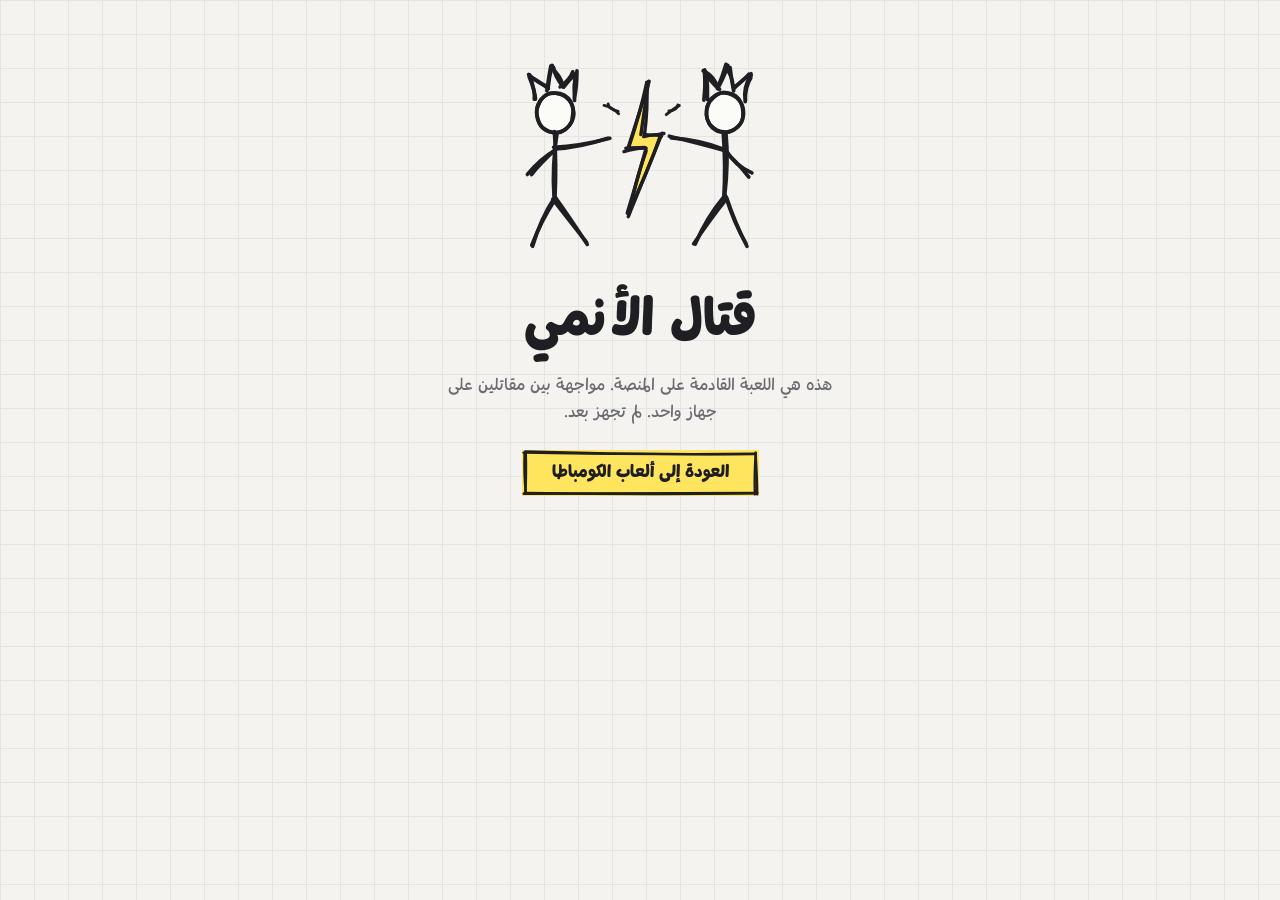
<file: games/index.html>
<!DOCTYPE html>
<html lang="ar" dir="rtl">
<head>
<meta charset="utf-8">
<meta name="viewport" content="width=device-width,initial-scale=1">
<meta name="theme-color" content="#F4F3EF">
<title>قتال الأنمي — قريباً</title>
<link href="https://fonts.googleapis.com/css2?family=Playpen+Sans+Arabic:wght@400;600;800&display=swap" rel="stylesheet">
<link rel="stylesheet" href="../../hub/css/hub.css">
<style>
.soon-page{display:flex;flex-direction:column;align-items:center;text-align:center;gap:14px;padding:56px 0 40px}
.soon-page .art{max-width:340px}
.soon-page h1{font-size:clamp(2rem,6vw,3.2rem)}
.soon-page p{color:var(--pencil);max-width:34ch}
.soon-page .btn{align-self:center;margin-top:10px}
</style>
</head>
<body>
<main id="app">
  <section class="soon-page">
    <svg class="art" viewBox="0 0 240 150" data-art="fighters" aria-hidden="true"></svg>
    <h1>قتال الأنمي</h1>
    <p>هذه هي اللعبة القادمة على المنصة. مواجهة بين مقاتلين على جهاز واحد. لم تجهز بعد.</p>
    <a class="btn" data-sk="btn" href="../../index.html">العودة إلى ألعاب الكومباطا</a>
  </section>
</main>
<script src="../../shared/js/core.js"></script>
<script src="../../hub/js/sketch.js"></script>
<script src="../../hub/js/doodles.js"></script>
<script>
document.querySelectorAll('svg[data-art]').forEach(drawArt);
const b = document.querySelector('[data-sk]');
function fr() {
  let s = b.querySelector(':scope > svg.frame');
  if (!s) { s = document.createElementNS('http://www.w3.org/2000/svg', 'svg'); s.setAttribute('class', 'frame'); s.setAttribute('aria-hidden', 'true'); b.prepend(s); }
  const w = b.offsetWidth, h = b.offsetHeight; s.setAttribute('viewBox', `0 0 ${w} ${h}`); s.innerHTML = '';
  SK.seed(9 + w); SK.rect(s, 3, 3, w - 6, h - 6, {width:2.4, rough:1}); SK.finish(s);
}
fr(); if (window.ResizeObserver) new ResizeObserver(fr).observe(b);
</script>
</body>
</html>
</file>
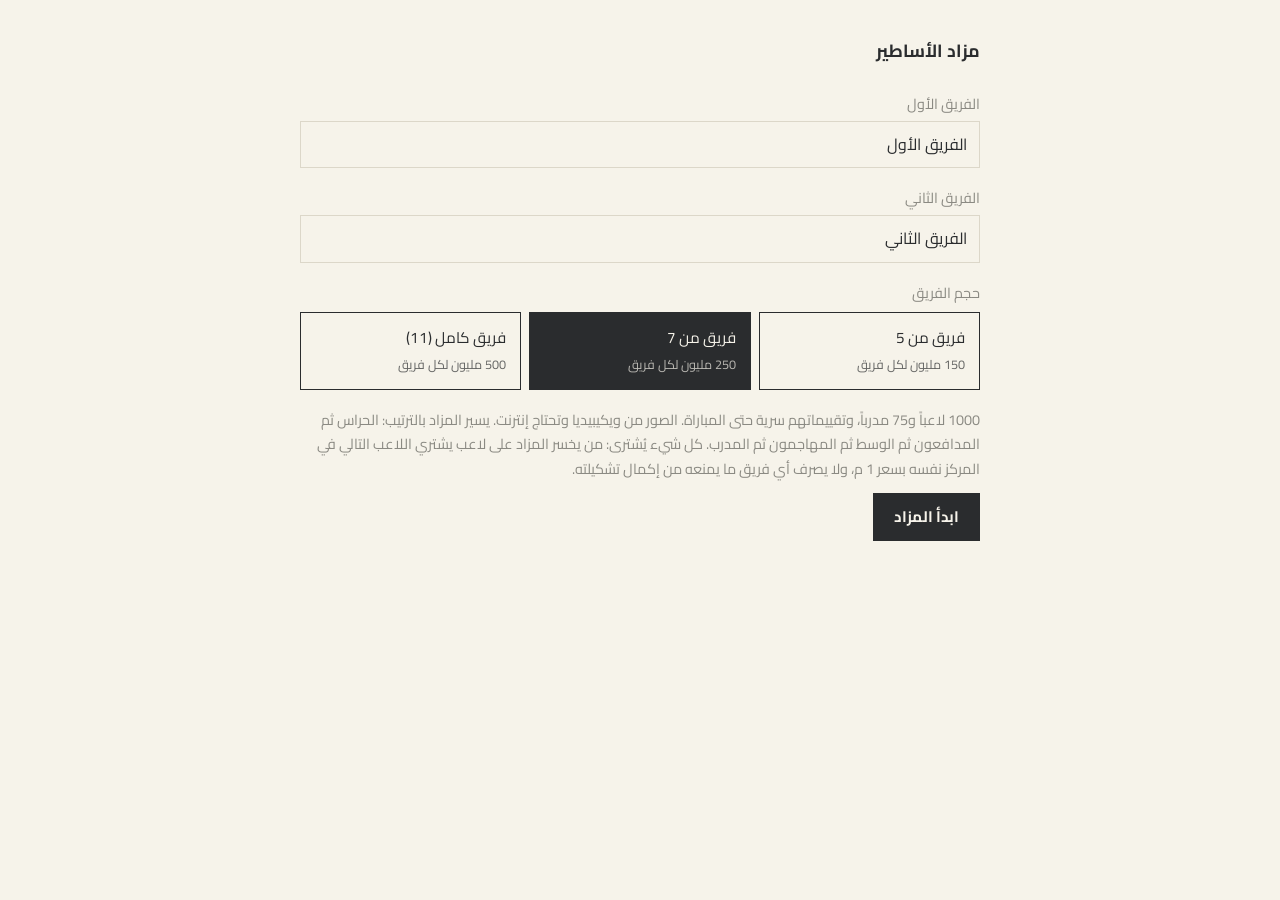
<file: index-1.html>
<!DOCTYPE html>
<html lang="ar" dir="rtl">
<head>
<meta charset="utf-8">
<meta name="viewport" content="width=device-width,initial-scale=1">
<title>مزاد الأساطير</title>
<link href="https://fonts.googleapis.com/css2?family=Cairo:wght@200;300;400;700&display=swap" rel="stylesheet">
<style>
:root{--bg:#f6f3ea;--ink:#2a2c2e;--mut:#8b8a83;--line:#dcd7c9}
*{box-sizing:border-box}
body{margin:0;background:var(--bg);color:var(--ink);font-family:Cairo,system-ui,sans-serif;line-height:1.7}
#app{max-width:720px;margin:0 auto;padding:36px 20px 64px}
h1{font-size:1.1rem;font-weight:700;margin:0 0 24px}
h2{font-size:1rem;font-weight:700;margin:0 0 12px}
p{margin:0 0 12px}
.mut{color:var(--mut);font-size:.9rem}
.stages{display:flex;gap:18px;flex-wrap:wrap;margin-bottom:22px;font-size:.85rem;color:var(--mut)}
.stages .on{color:var(--ink);font-weight:700;border-bottom:2px solid var(--ink)}
.stages .done{text-decoration:line-through}
.teams{display:grid;grid-template-columns:1fr 1fr;border-top:1px solid var(--line);border-bottom:1px solid var(--line)}
.team{padding:16px 0 16px 18px}
.team+.team{border-right:1px solid var(--line);padding:16px 18px 16px 0}
.team b{font-weight:700}
.team.on b:before{content:"● "}
.money{font-size:2rem;font-weight:300;line-height:1.3}
.names{list-style:none;margin:8px 0 0;padding:0;font-size:.85rem;color:var(--mut)}
.names .need{color:var(--ink)}
.lot{text-align:center;padding:44px 0 32px}
.nm{font-size:2.8rem;font-weight:300;line-height:1.2}
.meta{color:var(--mut);margin:6px 0 26px}
.bid{font-size:4.5rem;font-weight:200;line-height:1.1}
.row{display:flex;gap:8px;flex-wrap:wrap;justify-content:center;margin:8px 0}
button{font:inherit;font-weight:700;font-size:.95rem;cursor:pointer;padding:10px 20px;border:1px solid var(--ink);background:var(--ink);color:var(--bg);border-radius:0}
button.alt{background:transparent;color:var(--ink)}
button:hover:not(:disabled){opacity:.8}
button:disabled{opacity:.25;cursor:not-allowed}
button:focus-visible,input:focus-visible{outline:2px solid var(--ink);outline-offset:2px}
input{font:inherit;padding:9px 12px;border:1px solid var(--line);background:transparent;color:var(--ink);border-radius:0;width:100%;margin:4px 0 16px}
.modes{display:grid;grid-template-columns:repeat(3,1fr);gap:8px;margin:6px 0 18px}
.modes button{text-align:right;padding:12px 14px;font-weight:400}
.modes small{opacity:.7}
.panel{border-top:1px solid var(--line);padding-top:18px;text-align:center}
.rev{list-style:none;margin:0;padding:0}
.rev li{display:flex;justify-content:space-between;gap:8px;padding:7px 0;border-bottom:1px solid var(--line);font-size:.9rem;opacity:0;animation:in .4s forwards}
.score{font-size:4rem;font-weight:200;text-align:center;line-height:1.2;margin-top:28px;opacity:0;animation:in .8s forwards}
.win{font-size:1.3rem;font-weight:700;margin-top:8px}
@keyframes in{to{opacity:1}}
@media (prefers-reduced-motion:reduce){.rev li,.score{animation-duration:.01s;animation-delay:0s!important}}
@media (max-width:480px){.nm{font-size:2.1rem}.bid{font-size:3.4rem}.modes{grid-template-columns:1fr}}
.av{display:inline-block;width:28px;height:28px;border-radius:50%;background:var(--line);overflow:hidden;vertical-align:middle;margin-left:8px;text-align:center;line-height:28px;font-size:.75rem;color:var(--mut);flex:none}
.av img{width:100%;height:100%;object-fit:cover;display:block}
.av.big{display:block;width:150px;height:150px;line-height:150px;font-size:3rem;margin:0 auto 18px}
.rev .av{margin-left:6px}
</style>
</head>
<body>
<div id="app"></div>
<script>
const PLAYERS = `
G|ياشين|Lev Yashin|97|P
G|بوفون|Gianluigi Buffon|95|P
G|كاسياس|Iker Casillas|94|P
G|كاهن|Oliver Kahn|93|P
G|شمايكل|Peter Schmeichel|93|P
G|نوير|Manuel Neuer|93|H
G|زوف|Dino Zoff|92|P
G|بيتر تشيك|Petr Čech|92|P
G|كورتوا|Thibaut Courtois|92|H
G|بانكس|Gordon Banks|91|P
G|فان در سار|Edwin van der Sar|90|P
G|سيب ماير|Sepp Maier|90|P
G|شيلتون|Peter Shilton|90|P
G|أليسون|Alisson Becker|90|H
G|أوبلاك|Jan Oblak|89|H
G|جيلمار|Gilmar dos Santos Neves|88|P
G|إيدرسون|Ederson (footballer, born 1993)|88|H
G|ماينيان|Mike Maignan|88|H
G|إيميليانو مارتينيز|Emiliano Martínez|88|H
G|ترشتيغن|Marc-André ter Stegen|88|N
G|تافاريل|Cláudio Taffarel|87|P
G|داساييف|Rinat Dasayev|87|P
G|بات جينينغز|Pat Jennings|87|P
G|بونو|Yassine Bounou|87|H
G|غروسيتش|Gyula Grosics|86|P
G|بارتيز|Fabien Barthez|86|P
G|سيمان|David Seaman|86|P
G|زينغا|Walter Zenga|86|P
G|تشيلافيرت|José Luis Chilavert|86|P
G|دوناروما|Gianluigi Donnarumma|86|N
G|كوبل|Gregor Kobel|86|N
G|فيلول|Ubaldo Fillol|85|P
G|بفاف|Jean-Marie Pfaff|85|P
G|بريود هوم|Michel Preud'homme|85|P
G|ليمان|Jens Lehmann|85|P
G|فالديس|Víctor Valdés|85|P
G|كاريزو|Amadeo Carrizo|85|P
G|بيروتسي|Angelo Peruzzi|85|P
G|ري كليمنس|Ray Clemence|85|P
G|يان سومر|Yann Sommer|85|N
G|دي خيا|David de Gea|85|N
G|الحضري|Essam El-Hadary|84|P
G|رينا|Pepe Reina|84|P
G|هاندانوفيتش|Samir Handanović|84|P
G|باجليوكا|Gianluca Pagliuca|84|P
G|تولدو|Francesco Toldo|84|P
G|باربوسا|Moacir Barbosa|84|P
G|مازوركيفيتش|Ladislao Mazurkiewicz|84|P
G|كيلور نافاس|Keylor Navas|84|N
G|لوريس|Hugo Lloris|84|N
G|أوناي سيمون|Unai Simón|84|N
G|ديوغو كوستا|Diogo Costa|84|N
G|دافيد رايا|David Raya|84|N
G|كانيساريس|Santiago Cañizares|83|P
G|الدعيع|Mohamed Al-Deayea|83|P
G|دوديك|Jerzy Dudek|82|P
G|جيفن|Shay Given|82|P
G|كلاوديو برافو|Claudio Bravo|82|P
G|رشدي ريتشبر|Rüştü Reçber|82|P
G|غروبيلار|Bruce Grobbelaar|82|P
G|رافيلي|Thomas Ravelli|82|P
G|لاما|Bernard Lama|82|P
G|فريدل|Brad Friedel|82|P
G|تيم هوارد|Tim Howard|82|P
G|هيغيتا|René Higuita|82|P
G|لينو|Bernd Leno|82|N
G|بيكفورد|Jordan Pickford|82|N
G|سيزني|Wojciech Szczęsny|82|N
G|كاسبر شمايكل|Kasper Schmeichel|82|N
G|إدوارد ميندي|Édouard Mendy|82|N
G|هرادسكي|Lukáš Hrádecký|82|N
G|ماماردشفيلي|Giorgi Mamardashvili|82|N
G|فيكاريو|Guglielmo Vicario|82|N
G|كيلير|Caoimhín Kelleher|82|N
G|شوارزر|Mark Schwarzer|81|P
G|أوشوا|Guillermo Ochoa|81|N
G|مبولحي|Raïs M'Bolhi|80|P
G|سيرخيو روميرو|Sergio Romero|80|P
G|أونانا|André Onana|80|N
G|هارت|Joe Hart|80|N
G|موسليرا|Fernando Muslera|80|N
G|أريولا|Alphonse Areola|80|N
G|تراب|Kevin Trapp|80|N
G|باومان|Oliver Baumann|80|N
G|كاستيلس|Koen Casteels|80|N
G|باتريسيو|Rui Patrício|80|N
G|ميريت|Alex Meret|80|N
G|بروفيديل|Ivan Provedel|80|N
G|سفيلار|Mile Svilar|80|N
G|كيبا|Kepa Arrizabalaga|80|N
G|موسو|Juan Musso|80|N
G|الشناوي|Mohamed El Shenawy|80|N
G|رامسديل|Aaron Ramsdale|80|N
G|فليكن|Mark Flekken|79|N
G|كارنيسيكي|Marco Carnesecchi|79|N
G|ريان|Mathew Ryan|79|N
G|العويس|Mohammed Al-Owais|79|N
G|بوب|Nick Pope|79|N
G|جيرونيمو روي|Gerónimo Rulli|79|N
G|سا|José Sá (footballer)|79|N
G|هندرسون|Dean Henderson|78|N
G|فابيانسكي|Łukasz Fabiański|78|N
G|غوايتا|Vicente Guaita|78|N
G|نوبل|Alexander Nübel|78|N
G|بولكا|Marcin Bułka|78|N
G|فيربروغن|Bart Verbruggen|78|N
G|أنتوني لوبيز|Anthony Lopes|78|N
G|سيلس|Matz Sels|77|N
G|غوندوز|Alexis Guendouz|74|N
G|ماندريا|Anthony Mandrea|72|N
G|لوكا زيدان|Luca Zidane|72|N
D|بيكنباور|Franz Beckenbauer|97|P
D|مالديني|Paolo Maldini|96|P
D|بوبي مور|Bobby Moore|94|P
D|شيريا|Gaetano Scirea|94|P
D|روبرتو كارلوس|Roberto Carlos|94|P
D|نيستا|Alessandro Nesta|94|P
D|نيلتون سانتوس|Nilton Santos|94|P
D|جالما سانتوس|Djalma Santos|94|P
D|كافو|Cafu|93|P
D|كانافارو|Fabio Cannavaro|93|P
D|جون تيري|John Terry|93|P
D|باريزي|Franco Baresi|93|P
D|كارلوس ألبرتو|Carlos Alberto Torres|93|P
D|فاكيتي|Giacinto Facchetti|93|P
D|فان دايك|Virgil van Dijk|93|H
D|راموس|Sergio Ramos|93|H
D|بويول|Carles Puyol|92|P
D|داني ألفيس|Dani Alves|92|P
D|مارسيلو|Marcelo (footballer, born 1988)|92|P
D|رونالد كومان|Ronald Koeman|92|P
D|ستام|Jaap Stam|91|P
D|فيليب لام|Philipp Lahm|91|P
D|ريو فيرديناند|Rio Ferdinand|91|P
D|تياغو سيلفا|Thiago Silva|91|P
D|ديسايي|Marcel Desailly|91|P
D|فيدييتش|Nemanja Vidić|91|P
D|بريتنر|Paul Breitner|91|P
D|ماتياس سامر|Matthias Sammer|91|P
D|زانيتي|Javier Zanetti|91|P
D|تورام|Lilian Thuram|90|P
D|أشلي كول|Ashley Cole|90|P
D|بيكيه|Gerard Piqué|90|P
D|لوسيو|Lúcio|90|P
D|هييرو|Fernando Hierro|90|P
D|لوران بلان|Laurent Blanc|90|P
D|كيللييني|Giorgio Chiellini|90|P
D|كرول|Ruud Krol|90|P
D|فوغتس|Berti Vogts|90|P
D|باساريلا|Daniel Passarella|90|P
D|روبن دياز|Rúben Dias|90|H
D|بونوتشي|Leonardo Bonucci|89|P
D|كولر|Jürgen Kohler|89|P
D|حكيمي|Achraf Hakimi|89|H
D|أرنولد|Trent Alexander-Arnold|89|H
D|غودين|Diego Godín|88|P
D|بيبي|Pepe (footballer, born 1983)|88|P
D|أدامز|Tony Adams (footballer)|88|P
D|كامبل|Sol Campbell|88|P
D|كاراغر|Jamie Carragher|88|P
D|إيفرا|Patrice Evra|88|P
D|زامبروتا|Gianluca Zambrotta|88|P
D|كوستاكورتا|Alessandro Costacurta|88|P
D|بيرغومي|Giuseppe Bergomi|88|P
D|جنتيلي|Claudio Gentile|88|P
D|برامه|Andreas Brehme|88|P
D|بريغل|Hans-Peter Briegel|88|P
D|ليزارازو|Bixente Lizarazu|88|P
D|ريكاردو كارفاليو|Ricardo Carvalho|88|P
D|هوميلس|Mats Hummels|88|P
D|صامويل|Walter Samuel|88|P
D|بيليني|Hilderaldo Bellini|88|P
D|ساليبا|William Saliba|88|H
D|روديغر|Antonio Rüdiger|88|H
D|ماركينيوس|Marquinhos (footballer, born 1994)|88|H
D|ألدير|Aldair|87|P
D|دي بوير|Frank de Boer|87|P
D|فورستر|Karlheinz Förster|87|P
D|باركزاغي|Andrea Barzagli|87|P
D|كارفاخال|Dani Carvajal|87|H
D|بويتينغ|Jérôme Boateng|86|P
D|بيناتيا|Medhi Benatia|86|P
D|غالاس|William Gallas|86|P
D|تاسوتي|Mauro Tassotti|86|P
D|فييرتشوفود|Pietro Vierchowod|86|P
D|كابريني|Antonio Cabrini|86|P
D|إروين|Denis Irwin|86|P
D|ماكغراث|Paul McGrath (footballer)|86|P
D|روغيري|Óscar Ruggeri|86|P
D|بيرفومو|Roberto Perfumo|86|P
D|أيالا|Roberto Ayala|86|P
D|كانسيلو|João Cancelo|86|H
D|روبرتسون|Andrew Robertson|86|H
D|غفارديول|Joško Gvardiol|86|N
D|غابرييل ماغالايش|Gabriel Magalhães|86|N
D|أبيدال|Éric Abidal|85|P
D|مونتيرو|Paolo Montero|85|P
D|جي نيفيل|Gary Neville|85|P
D|ستيوارت بيرس|Stuart Pearce|85|P
D|ميرتساكر|Per Mertesacker|85|P
D|أزبيليكويتا|César Azpilicueta|85|P
D|فان برونكهورست|Giovanni van Bronckhorst|85|P
D|دانيي بليند|Danny Blind|85|P
D|إيفانوفيتش|Branislav Ivanović|85|P
D|واكر|Kyle Walker|85|N
D|ستونز|John Stones|85|N
D|تيو هيرنانديز|Theo Hernandez|85|N
D|كوليبالي|Kalidou Koulibaly|85|N
D|كوندي|Jules Koundé|85|N
D|كريستيان روميرو|Cristian Romero|85|N
D|نونو مينديش|Nuno Mendes|85|N
D|جوردي ألبا|Jordi Alba|85|N
D|ألكورتا|Rafael Alkorta|84|P
D|أبيلاردو|Abelardo Fernández|84|P
D|فيراري|Ciro Ferrara|84|P
D|فرانك لوبوف|Frank Leboeuf|84|P
D|ليدلي كينغ|Ledley King|84|P
D|ديفيس|Alphonso Davies|84|N
D|ريس جيمس|Reece James|84|N
D|لابورت|Aymeric Laporte|84|N
D|ميليتاو|Éder Militão|84|N
D|ليساندرو مارتينيز|Lisandro Martínez|84|N
D|باستوني|Alessandro Bastoni|84|N
D|أراوخو|Ronald Araújo|84|N
D|أوباميكانو|Dayot Upamecano|84|N
D|تاه|Jonathan Tah|84|N
D|بريمر|Bremer (footballer)|84|N
D|ديماركو|Federico Dimarco|84|N
D|غريمالدو|Alejandro Grimaldo|84|N
D|ألبيول|Raúl Albiol|83|P
D|دي ليخت|Matthijs de Ligt|83|N
D|دومفريس|Denzel Dumfries|83|N
D|أكانجي|Manuel Akanji|83|N
D|كوناتي|Ibrahima Konaté|83|N
D|ألابا|David Alaba|83|N
D|شلوتربيك|Nico Schlotterbeck|83|N
D|تيمبر|Jurriën Timber|83|N
D|أكي|Nathan Aké|83|N
D|غيهي|Marc Guéhi|83|N
D|سكرينيار|Milan Škriniar|83|N
D|ميخيل سالغادو|Míchel Salgado|82|P
D|ميتسيلدر|Christoph Metzelder|82|P
D|ميلبيرغ|Olof Mellberg|82|P
D|ساغنا|Bacary Sagna|82|P
D|سيلفستر|Mikaël Silvestre|82|P
D|ألديرفايريلد|Toby Alderweireld|82|P
D|غامارا|Carlos Gamarra|82|P
D|فاران|Raphaël Varane|82|N
D|بيدرو بورو|Pedro Porro|82|N
D|فان دي فين|Micky van de Ven|82|N
D|كولويل|Levi Colwill|82|N
D|بن وايت|Ben White (footballer)|82|N
D|كالافيوري|Riccardo Calafiori|82|N
D|بالدي|Alejandro Balde|82|N
D|كوبارسي|Pau Cubarsí|82|N
D|إينييغو مارتينيز|Íñigo Martínez|82|N
D|ناتشو|Nacho Fernández|82|N
D|خيمينيز|José María Giménez|82|N
D|أوتامندي|Nicolás Otamendi|82|N
D|دي لورينزو|Giovanni Di Lorenzo|82|N
D|توموري|Fikayo Tomori|82|N
D|لوكاس هيرنانديز|Lucas Hernandez|82|N
D|ويليام باتشو|Willian Pacho|82|N
D|كيمبيمبي|Presnel Kimpembe|82|N
D|أنطونيو سيلفا|António Silva (footballer, born 2003)|82|N
D|غيريرو|Raphaël Guerreiro|82|N
D|هينكابي|Piero Hincapié|82|N
D|كوكوريا|Marc Cucurella|81|N
D|غاري ميدل|Gary Medel|80|P
D|لوفرين|Dejan Lovren|80|P
D|كيير|Simon Kjær|80|P
D|كولاروف|Aleksandar Kolarov|80|P
D|فيرتونخن|Jan Vertonghen|80|P
D|كولو توريه|Kolo Touré|80|P
D|ريغوبير سونغ|Rigobert Song|80|P
D|ميندي|Ferland Mendy|80|N
D|بافارد|Benjamin Pavard|80|N
D|ماغواير|Harry Maguire|80|N
D|تريبيير|Kieran Trippier|80|N
D|كيم مين جاي|Kim Min-jae|80|N
D|ماتيب|Joël Matip|80|N
D|جوميز|Joe Gomez|80|N
D|فريمبونغ|Jeremie Frimpong|80|N
D|فوفانا|Wesley Fofana|80|N
D|أندرسن|Joachim Andersen|80|N
D|برانثويت|Jarrad Branthwaite|80|N
D|باو توريس|Pau Torres|80|N
D|بوتمان|Sven Botman|80|N
D|لو نورمان|Robin Le Normand|80|N
D|كريستنسن|Andreas Christensen|80|N
D|هوييسن|Dean Huijsen|80|N
D|ستيفان سافيتش|Stefan Savić|80|N
D|مولينا|Nahuel Molina|80|N
D|بوونجورنو|Alessandro Buongiorno|80|N
D|كامبياسو|Andrea Cambiaso|80|N
D|أتشيربي|Francesco Acerbi|80|N
D|دي فراي|Stefan de Vrij|80|N
D|كالولو|Pierre Kalulu|80|N
D|رحماني|Amir Rrahmani|80|N
D|سولي|Niklas Süle|80|N
D|كاسترو|Castello Lukeba|80|N
D|تودييبو|Jean-Clair Todibo|80|N
D|دانيلو|Danilo Luiz da Silva|80|N
D|أليكس ساندرو|Alex Sandro|80|N
D|أكونيا|Marcos Acuña|80|N
D|دانيلو بيريرا|Danilo Pereira|80|N
D|إنياسيو|Gonçalo Inácio|80|N
D|بلايند|Daley Blind|80|N
D|هاتو|Jorrel Hato|80|N
D|ميلينكوفيتش|Nikola Milenković|80|N
D|كاديوغلو|Ferdi Kadıoğlu|80|N
D|زابارني|Illia Zabarnyi|80|N
D|أنتوني روبنسون|Antonee Robinson|80|N
D|لوك شو|Luke Shaw|80|N
D|دالوت|Diogo Dalot|80|N
D|مزراوي|Noussair Mazraoui|80|N
D|بن سباعيني|Ramy Bensebaini|80|N
D|صايس|Romain Saïss|80|N
D|سيماكان|Mohamed Simakan|80|N
D|كوسونو|Odilon Kossounou|79|N
D|ديمرال|Merih Demiral|79|N
D|كونسا|Ezri Konsa|79|N
D|تاركوفسكي|James Tarkowski|79|N
D|مانشيني|Gianluca Mancini|79|N
D|ندايكا|Evan Ndicka|79|N
D|ماتياس غينتر|Matthias Ginter|79|N
D|غوستو|Malo Gusto|79|N
D|ريكاردو رودريغيز|Ricardo Rodríguez (footballer)|79|N
D|أنتون|Waldemar Anton|79|N
D|هانكو|David Hancko|79|N
D|بوغيرا|Madjid Bougherra|78|P
D|هاني رمزي|Hany Ramzy|78|P
D|حجازي|Ahmed Hegazi|78|P
D|بيرفيس إستوبينيان|Pervis Estupiñán|78|N
D|ليندلوف|Victor Lindelöf|78|N
D|ديير|Eric Dier|78|N
D|ديفيس بن|Ben Davies (footballer, born 1993)|78|N
D|تشالوبا|Trevoh Chalobah|78|N
D|باديل|Benoît Badiashile|78|N
D|زينتشينكو|Oleksandr Zinchenko|78|N
D|تومياسو|Takehiro Tomiyasu|78|N
D|دونك|Lewis Dunk|78|N
D|ميتشل|Tyrick Mitchell|78|N
D|كاش|Matty Cash|78|N
D|دين|Lucas Digne|78|N
D|شار|Fabian Schär|78|N
D|أودوجي|Destiny Udogie|78|N
D|كيركيز|Milos Kerkez|78|N
D|تسيميكاس|Kostas Tsimikas|78|N
D|فيفيان|Dani Vivian|78|N
D|ديبست|Zeno Debast|78|N
D|كاستين|Timothy Castagne|78|N
D|جوسيب ستانيسيتش|Josip Stanišić|78|N
D|ميه|Joakim Mæhle|78|N
D|هين|Isak Hien|78|N
D|دانسو|Kevin Danso|78|N
D|إلفيدي|Nico Elvedi|78|N
D|سوينتشو|Çağlar Söyüncü|78|N
D|ماتفيينكو|Mykola Matviyenko|78|N
D|دانيال مونيوز|Daniel Muñoz (footballer, born 1996)|78|N
D|ياري مينا|Yerry Mina|78|N
D|دافينسون سانشيز|Davinson Sánchez|78|N
D|أوليفيرا|Mathías Olivera|78|N
D|غوستافو غوميز|Gustavo Gómez (footballer, born 1993)|78|N
D|مونتييل|Gonzalo Montiel|78|N
D|تاغليافيكو|Nicolás Tagliafico|78|N
D|أغيرد|Nayef Aguerd|78|N
D|ماندي|Aïssa Mandi|78|N
D|تروست إيكونغ|William Troost-Ekong|78|N
D|نيلسون سيميدو|Nélson Semedo|78|N
D|جيرتروي|Lutsharel Geertruida|78|N
D|يورو|Leny Yoro|78|N
D|فرساليكو|Šime Vrsaljko|78|P
D|أشلي يونغ|Ashley Young|78|P
D|ديفيد رام|David Raum|78|N
D|كوخ|Robin Koch (footballer)|78|N
D|معلول|Ali Maâloul|78|N
D|فاندرسون|Vanderson|77|N
D|مبيمبا|Chancel Mbemba|77|N
D|كيفيور|Jakub Kiwior|77|N
D|مونتيس|César Montes|77|N
D|بوسخ|Stefan Posch|77|N
D|يوسف عطال|Youcef Atal|76|N
D|مايا يوشيدا|Maya Yoshida|76|P
D|عبد المنعم|Mohamed Abdelmonem|76|N
D|فيدا|Domagoj Vida|75|P
D|حليش|Rafik Halliche|74|P
D|حسن تمبكتي|Hassan Tambakti|74|N
D|البليهي|Ali Al-Bulaihi|74|N
D|الشهراني|Yasser Al-Shahrani|74|N
M|زيدان|Zinedine Zidane|98|P
M|رونالدينيو|Ronaldinho|96|P
M|إنييستا|Andrés Iniesta|95|P
M|تشافي|Xavi|95|P
M|بلاتيني|Michel Platini|95|P
M|دي بروين|Kevin De Bruyne|95|H
M|ماتيوس|Lothar Matthäus|94|P
M|كاكا|Kaká|94|P
M|زيكو|Zico|94|P
M|باجيو|Roberto Baggio|94|P
M|بوبي تشارلتون|Bobby Charlton|94|P
M|مودريتش|Luka Modrić|94|H
M|رودري|Rodri (footballer, born 1996)|94|H
M|بيرلو|Andrea Pirlo|93|P
M|جيرارد|Steven Gerrard|93|P
M|لامبارد|Frank Lampard|93|P
M|ديل بييرو|Alessandro Del Piero|93|P
M|غوليت|Ruud Gullit|93|P
M|فيغو|Luís Figo|93|P
M|كروس|Toni Kroos|93|H
M|سكولز|Paul Scholes|92|P
M|بوسكيتس|Sergio Busquets|92|P
M|ريفالدو|Rivaldo|92|P
M|توتي|Francesco Totti|92|P
M|سقراط|Sócrates|92|P
M|ديدي|Didi|92|P
M|ريفيرا|Gianni Rivera|92|P
M|ماتسولا|Sandro Mazzola|92|P
M|هاجي|Gheorghe Hagi|92|P
M|مايكل لاودروب|Michael Laudrup|92|P
M|بيلينغهام|Jude Bellingham|92|H
M|بيكهام|David Beckham|91|P
M|فييرا|Patrick Vieira|91|P
M|ريكيلمي|Juan Román Riquelme|91|P
M|ألونسو|Xabi Alonso|91|P
M|نيدفيد|Pavel Nedvěd|91|P
M|فالكاو|Paulo Roberto Falcão|91|P
M|رايكارد|Frank Rijkaard|91|P
M|شفاينشتايغر|Bastian Schweinsteiger|91|P
M|ريدوندو|Fernando Redondo|91|P
M|روي كين|Roy Keane|91|P
M|بيدري|Pedri|91|H
M|ماكيليلي|Claude Makélélé|90|P
M|سيدورف|Clarence Seedorf|90|P
M|جيرسون|Gérson|90|P
M|نيسكينز|Johan Neeskens|90|P
M|شيافينو|Juan Alberto Schiaffino|90|P
M|لويس سواريز ميرامونتيس|Luis Suárez Miramontes|90|P
M|دنكان إدواردز|Duncan Edwards|90|P
M|بريان روبسون|Bryan Robson|90|P
M|غاسكوين|Paul Gascoigne|90|P
M|تارديلي|Marco Tardelli|90|P
M|رومي كوستا|Rui Costa|90|P
M|ياية توريه|Yaya Touré|90|P
M|أوكوتشا|Jay-Jay Okocha|90|P
M|فيرتز|Florian Wirtz|90|H
M|فالفيردي|Federico Valverde|90|H
M|برناردو سيلفا|Bernardo Silva|90|H
M|فودين|Phil Foden|90|H
M|كيميتش|Joshua Kimmich|90|H
M|ديفيد سيلفا|David Silva|89|P
M|دي روسي|Daniele De Rossi|89|P
M|بالاك|Michael Ballack|89|P
M|أودغارد|Martin Ødegaard|89|H
M|توماس مولر|Thomas Müller|89|H
M|جاتوزو|Gennaro Gattuso|88|P
M|ديكو|Deco|88|P
M|دوناتوني|Roberto Donadoni|88|P
M|ألبرتيني|Demetrio Albertini|88|P
M|بوبان|Zvonimir Boban|88|P
M|سافيتشيفيتش|Dejan Savićević|88|P
M|شوستر|Bernd Schuster|88|P
M|إيفنبرغ|Stefan Effenberg|88|P
M|أوزيل|Mesut Özil|88|P
M|أبو تريكة|Mohamed Aboutrika|88|P
M|الخطيب|Mahmoud El Khatib|88|P
M|أبيدي بيليه|Abedi Pelé|88|P
M|براين لاودروب|Brian Laudrup|88|P
M|جراهام سونيس|Graeme Souness|88|P
M|غافي|Gavi (footballer)|88|H
M|كامافينغا|Eduardo Camavinga|88|H
M|رايس|Declan Rice|88|H
M|كاسيميرو|Casemiro|88|H
M|برونو فرنانديز|Bruno Fernandes|88|H
M|كول بالمر|Cole Palmer|88|H
M|موسيالا|Jamal Musiala|88|H
M|راكيتيتش|Ivan Rakitić|87|P
M|غوتي|Guti|87|P
M|إسيان|Michael Essien|87|P
M|محرز|Riyad Mahrez|87|N
M|بلومي|Lakhdar Belloumi|86|P
M|ليتبارسكي|Pierre Littbarski|86|P
M|خضيرة|Sami Khedira|86|P
M|كانتي|N'Golo Kanté|86|N
M|تشالهانوغلو|Hakan Çalhanoğlu|86|N
M|أوليسه|Michael Olise|86|N
M|دونغا|Dunga|85|P
M|ماكمانامان|Steve McManaman|85|P
M|فيدال|Arturo Vidal|85|P
M|فيتينيا|Vitinha (footballer, born 2000)|85|N
M|بارييلا|Nicolò Barella|85|N
M|ماك أليستر|Alexis Mac Allister|85|N
M|دي يونغ|Frenkie de Jong|85|N
M|غوندوغان|İlkay Gündoğan|85|N
M|بوغبا|Paul Pogba|85|N
M|تشواميني|Aurélien Tchouaméni|85|N
M|سوبوسلاي|Dominik Szoboszlai|85|N
M|برونو غيماريش|Bruno Guimarães|85|N
M|دانيي أولمو|Dani Olmo|85|N
M|إيسكو|Isco|85|N
M|حاجي|Mustapha Hadji|84|P
M|باولو سوزا|Paulo Sousa|84|P
M|فاتينيو|Fabinho|84|N
M|جاكا|Granit Xhaka|84|N
M|كوتينيو|Philippe Coutinho|84|N
M|ألكانتارا|Thiago Alcântara|84|N
M|فيراتي|Marco Verratti|84|N
M|إنزو فرنانديز|Enzo Fernández|84|N
M|كايسيدو|Moisés Caicedo|84|N
M|زوبيميندي|Martín Zubimendi|84|N
M|فابيان رويز|Fabián Ruiz|84|N
M|باكيتا|Lucas Paquetá|84|N
M|جواو نيفيس|João Neves|84|N
M|زيلينسكي|Piotr Zieliński|83|N
M|كوفاسيتش|Mateo Kovačić|83|N
M|بروزوفيتش|Marcelo Brozović|83|N
M|ميلينكوفيتش سافيتش|Sergej Milinković-Savić|83|N
M|تونالي|Sandro Tonali|83|N
M|رابيو|Adrien Rabiot|83|N
M|غرافنبيرخ|Ryan Gravenberch|83|N
M|ريندرز|Tijjani Reijnders|83|N
M|شافي سيمونز|Xavi Simons|83|N
M|غولر|Arda Güler|83|N
M|بارتي|Thomas Partey|83|N
M|إريكسن|Christian Eriksen|83|N
M|كوكي|Koke (footballer)|83|N
M|ماديسون|James Maddison|82|N
M|دي بول|Rodrigo De Paul|82|N
M|مرينو|Mikel Merino|82|N
M|يوريونتي|Marcos Llorente|82|N
M|زاير إيميري|Warren Zaïre-Emery|82|N
M|كامارا|Boubacar Kamara|82|N
M|نكونكو|Christopher Nkunku|82|N
M|دوي|Désiré Doué|82|N
M|مايكو|Kobbie Mainoo|82|N
M|غريليش|Jack Grealish|82|N
M|ماكتوميناي|Scott McTominay|82|N
M|روجرز|Morgan Rogers|82|N
M|إيزي|Eberechi Eze|82|N
M|بالينيا|João Palhinha|82|N
M|روبن نيفيس|Rúben Neves|82|N
M|بينتانكور|Rodrigo Bentancur|82|N
M|أراسكايتا|Giorgian de Arrascaeta|82|N
M|لوبوتكا|Stanislav Lobotka|82|N
M|تيليمانس|Youri Tielemans|82|N
M|كوبمينرز|Teun Koopmeiners|82|N
M|هويبيرغ|Pierre-Emile Højbjerg|82|N
M|كولوسيفسكي|Dejan Kulusevski|82|N
M|سابيتسر|Marcel Sabitzer|82|N
M|غوريتسكا|Leon Goretzka|82|N
M|كيسيه|Franck Kessié|82|N
M|جيمس رودريغيز|James Rodríguez|82|N
M|زياش|Hakim Ziyech|82|N
M|أمرابط|Sofyan Amrabat|82|N
M|بن ناصر|Ismaël Bennacer|82|N
M|ماتيتش|Nemanja Matić|80|P
M|موتينيو|João Moutinho|80|P
M|أرانغيز|Charles Aránguiz|80|P
M|ماونت|Mason Mount|80|N
M|غالاغر|Conor Gallagher|80|N
M|وارتون|Adam Wharton|80|N
M|غروس|Pascal Groß|80|N
M|بافلوفيتش|Aleksandar Pavlović|80|N
M|براندت|Julian Brandt|80|N
M|فراتيسي|Davide Frattesi|80|N
M|جورجينيو|Jorginho (Italian footballer)|80|N
M|لوكاتيلي|Manuel Locatelli|80|N
M|بيليغريني|Lorenzo Pellegrini|80|N
M|مخيتاريان|Henrikh Mkhitaryan|80|N
M|أنغيسا|André-Frank Zambo Anguissa|80|N
M|كوني|Manu Koné|80|N
M|فوفانا يوسف|Youssouf Fofana|80|N
M|غيندوزي|Matteo Guendouzi|80|N
M|شيرقي|Rayan Cherki|80|N
M|فيرمين لوبيز|Fermín López|80|N
M|بايينا|Álex Baena|80|N
M|بابلو باريوس|Pablo Barrios|80|N
M|جويلينتون|Joelinton|80|N
M|دوغلاس لويز|Douglas Luiz|80|N
M|جيرسون البرازيلي|Gerson (footballer, born 1997)|80|N
M|أوغارتي|Manuel Ugarte|80|N
M|باريديس|Leandro Paredes|80|N
M|لو سيلسو|Giovani Lo Celso|80|N
M|باالاسيوس|Exequiel Palacios|80|N
M|ألمادا|Thiago Almada|80|N
M|ماتيوس نونيس|Matheus Nunes|80|N
M|بيدرو غونسالفيس|Pedro Gonçalves|80|N
M|ويتسل|Axel Witsel|80|N
M|أونانا أمادو|Amadou Onana|80|N
M|فينالدوم|Georginio Wijnaldum|80|N
M|كوكجو|Orkun Kökçü|80|N
M|لايمر|Konrad Laimer|80|N
M|بومغارتنر|Christoph Baumgartner|80|N
M|إدريسا غاي|Idrissa Gana Gueye|80|N
M|بابي مطر سار|Pape Matar Sarr|80|N
M|فوفانا سيكو|Seko Fofana|80|N
M|الدوسري|Salem Al-Dawsari|80|N
M|لي كانغ إن|Lee Kang-in|80|N
M|كوادرادو|Juan Cuadrado|79|P
M|هندرسون جوردان|Jordan Henderson|79|N
M|وارد براوس|James Ward-Prowse|79|N
M|أندريتش|Robert Andrich|79|N
M|إيمري جان|Emre Can|79|N
M|ريفريلر|Remo Freuler|79|N
M|دايتشي كامادا|Daichi Kamada|79|N
M|هوانغ إن بوم|Hwang In-beom|79|N
M|ماكيني|Weston McKennie|79|N
M|تايلر آدامز|Tyler Adams (soccer)|79|N
M|إدسون ألفاريز|Edson Álvarez|79|N
M|سول|Saúl Ñíguez|79|N
M|ندايدي|Wilfred Ndidi|79|N
M|إيوبي|Alex Iwobi|79|N
M|هيريرا|Héctor Herrera|78|P
M|فيغولي|Sofiane Feghouli|78|P
M|براهيمي|Yacine Brahimi|78|P
M|تريزيغيه|Mahmoud Hassan Trezeguet|78|N
M|ستيلر|Angelo Stiller|78|N
M|روفيلا|Nicolò Rovella|78|N
M|ريتشي|Samuele Ricci|78|N
M|كريستانتي|Bryan Cristante|78|N
M|باشاليتش|Mario Pašalić|78|N
M|فلاشيتش|Nikola Vlašić|78|N
M|كوستيتش|Filip Kostić|78|N
M|بيرغه|Sander Berge|78|N
M|سميث رو|Emile Smith Rowe|78|N
M|ديلاني|Thomas Delaney|78|N
M|دامسغارد|Mikkel Damsgaard|78|N
M|فورسبيرغ|Emil Forsberg|78|N
M|شلاجر|Xaver Schlager|78|N
M|سيوالد|Nicolas Seiwald|78|N
M|زكريا|Denis Zakaria|78|N
M|إندو|Wataru Endō|78|N
M|موريتا|Hidemasa Morita|78|N
M|يوسف موسى|Yunus Musah|78|N
M|أوستاكيو|Stephen Eustáquio|78|N
M|ميغيل ألميرون|Miguel Almirón|78|N
M|دي لا كروز|Nicolás de la Cruz|78|N
M|توريرا|Lucas Torreira|78|N
M|ماستانتونو|Franco Mastantuono|78|N
M|أوتافيو|Otávio (footballer, born 1995)|78|N
M|جواو ماريو|João Mário (footballer, born 1993)|78|N
M|رينياتو سانشيز|Renato Sanches|78|N
M|فكير|Nabil Fekir|78|N
M|تولييسو|Corentin Tolisso|78|N
M|خيفرين تورام|Khéphren Thuram|78|N
M|أكليوش|Maghnes Akliouche|78|N
M|سانغاري|Ibrahim Sangaré|78|N
M|كيتا|Naby Keïta|78|N
M|كاسادو|Marc Casadó|78|N
M|أليكس غارسيا|Aleix García|78|N
M|سيبالوس|Dani Ceballos|78|N
M|مينديز برايس|Brais Méndez|78|N
M|ماكغين|John McGinn|78|N
M|كورتيس جونز|Curtis Jones|78|N
M|هارفي إليوت|Harvey Elliott|78|N
M|فيرمان|Joey Veerman|78|N
M|فانيكين|Hans Vanaken|78|N
M|هايدارا|Amadou Haidara|77|N
M|ريينا|Gio Reyna|77|N
M|هاتاتي|Reo Hatate|77|N
M|تشافيز|Luis Chávez (footballer)|77|N
M|هوفمان|Jonas Hofmann|77|N
M|جاكوب رامزي|Jacob Ramsey|77|N
M|إيبيرشر|Michel Aebischer|77|N
M|تايدر|Saphir Taïder|76|P
M|سيرجي روبرتو|Sergi Roberto|76|P
M|إيليس سخيري|Ellyes Skhiri|76|N
M|شايبي|Farès Chaïbi|76|N
M|أوار|Houssem Aouar|76|N
M|الفرج|Salman Al-Faraj|76|N
M|بوداوي|Hicham Boudaoui|74|N
M|زروقي|Ramiz Zerrouki|74|N
M|كانو|Mohamed Kanno|74|N
M|مجبري|Hannibal Mejbri|74|N
M|بن طالب|Nabil Bentaleb|72|N
M|بلقبلة|Haris Belkebla|72|N
M|زرقان|Adem Zorgane|72|N
F|بيليه|Pelé|99|P
F|مارادونا|Diego Maradona|99|P
F|ميسي|Lionel Messi|99|H
F|كرويف|Johan Cruyff|98|P
F|رونالدو الظاهرة|Ronaldo (Brazilian footballer)|98|P
F|كريستيانو|Cristiano Ronaldo|98|H
F|دي ستيفانو|Alfredo Di Stéfano|97|P
F|فان باستن|Marco van Basten|97|P
F|بوشكاش|Ferenc Puskás|97|P
F|غارينشا|Garrincha|97|P
F|جورج بيست|George Best|96|P
F|جيرد مولر|Gerd Müller|96|P
F|يوسيبيو|Eusébio|96|P
F|مبابي|Kylian Mbappé|96|H
F|هالاند|Erling Haaland|96|H
F|هنري|Thierry Henry|95|P
F|صلاح|Mohamed Salah|95|H
F|بيرغكامب|Dennis Bergkamp|94|P
F|روماريو|Romário|94|P
F|جيرزينيو|Jairzinho|94|P
F|ريفيلينو|Rivellino|94|P
F|ليفاندوفسكي|Robert Lewandowski|94|H
F|بنزيما|Karim Benzema|94|H
F|هاري كين|Harry Kane|94|H
F|فينيسيوس|Vinícius Júnior|94|H
F|ميازا|Giuseppe Meazza|94|P
F|توستاو|Tostão|93|P
F|كيني دالغليش|Kenny Dalglish|93|P
F|شيفتشينكو|Andriy Shevchenko|93|P
F|راؤول|Raúl (footballer, born 1977)|93|P
F|كانتونا|Eric Cantona|93|P
F|روني|Wayne Rooney|93|P
F|زلاتان|Zlatan Ibrahimović|93|P
F|سواريز|Luis Suárez|93|H
F|نيمار|Neymar|93|H
F|جنتو|Francisco Gento|93|P
F|ستانلي ماثيوز|Stanley Matthews|93|P
F|دينيس لو|Denis Law|93|P
F|كيفن كيغان|Kevin Keegan|92|P
F|باتيستوتا|Gabriel Batistuta|92|P
F|دروغبا|Didier Drogba|92|P
F|فان نيستلروي|Ruud van Nistelrooy|92|P
F|رومينيغه|Karl-Heinz Rummenigge|92|P
F|غيجي ريفا|Gigi Riva|92|P
F|كوبا|Raymond Kopa|92|P
F|فونتين|Just Fontaine|92|P
F|جيمي غريفز|Jimmy Greaves|92|P
F|توم فيني|Tom Finney|92|P
F|بيولا|Silvio Piola|92|P
F|هنريك لارسون|Henrik Larsson|92|P
F|هوغو سانشيز|Hugo Sánchez|92|P
F|غاري لينيكر|Gary Lineker|91|P
F|شيرر|Alan Shearer|91|P
F|أوين|Michael Owen|91|P
F|توريس|Fernando Torres|91|P
F|كلوزه|Miroslav Klose|91|P
F|ستويشكوف|Hristo Stoichkov|91|P
F|ماريو كيمبس|Mario Kempes|91|P
F|باولو روسي|Paolo Rossi|91|P
F|أغويرو|Sergio Agüero|91|P
F|جورج ويا|George Weah|91|P
F|ماني|Sadio Mané|91|H
F|غريزمان|Antoine Griezmann|91|H
F|أوفي زيلر|Uwe Seeler|91|P
F|كلينسمان|Jürgen Klinsmann|91|P
F|إيتو|Samuel Eto'o|90|P
F|فيا|David Villa|90|P
F|هازارد|Eden Hazard|90|P
F|إيان راش|Ian Rush|90|P
F|بوكايو ساكا|Bukayo Saka|90|H
F|دي ماريا|Ángel Di María|90|H
F|سون|Son Heung-min|90|H
F|بيبيتو|Bebeto|90|P
F|رودي فولر|Rudi Völler|90|P
F|بونيبيرتي|Giampiero Boniperti|90|P
F|بابان|Jean-Pierre Papin|90|P
F|فرانشيسكولي|Enzo Francescoli|90|P
F|تريزيغيه|David Trezeguet|90|P
F|كريستيان فييري|Christian Vieri|89|P
F|زولا|Gianfranco Zola|89|P
F|كارلوس تيفيز|Carlos Tevez|89|P
F|كافاني|Edinson Cavani|89|P
F|فيالي|Gianluca Vialli|88|P
F|هيرنان كريسبو|Hernán Crespo|88|P
F|دافور شوكر|Davor Šuker|88|P
F|غونزالو هيغواين|Gonzalo Higuaín|88|P
F|فورلان|Diego Forlán|88|P
F|ديميتار برباتوف|Dimitar Berbatov|88|P
F|روبي فاولر|Robbie Fowler|88|P
F|ماجر|Rabah Madjer|88|P
F|علي دائي|Ali Daei|88|P
F|لامين يامال|Lamine Yamal|88|H
F|لاوتارو|Lautaro Martínez|88|H
F|لوكاكو|Romelu Lukaku|88|H
F|جيف هيرست|Geoff Hurst|88|P
F|بونينسيغنا|Roberto Boninsegna|88|P
F|كاريكا|Careca|88|P
F|كانيجيا|Claudio Caniggia|88|P
F|سولشاير|Ole Gunnar Solskjær|88|P
F|مانشيني اللاعب|Roberto Mancini|88|P
F|إنزاغي|Filippo Inzaghi|87|P
F|إيان رايت|Ian Wright|87|P
F|روجر ميلا|Roger Milla|87|P
F|أوسيمين|Victor Osimhen|87|N
F|جوليان ألفاريز|Julián Álvarez|87|N
F|ديمبيلي|Ousmane Dembélé|87|N
F|رافينيا|Raphinha|87|N
F|ميليتو|Diego Milito|87|P
F|لوكا توني|Luca Toni|87|P
F|أنيلكا|Nicolas Anelka|87|P
F|مانزوكيتش|Mario Mandžukić|87|P
F|أرشافين|Andrey Arshavin|87|P
F|دوايت يورك|Dwight Yorke|86|P
F|راشفورد|Marcus Rashford|86|N
F|رويس|Marco Reus|86|N
F|خفيتشا كفاراتسخيليا|Khvicha Kvaratskhelia|86|N
F|رودريغو|Rodrygo|86|N
F|لويس دياز|Luis Díaz|86|N
F|رافائيل لياو|Rafael Leão|86|N
F|هاكان شوكور|Hakan Şükür|86|P
F|شيلاتشي|Salvatore Schillaci|86|P
F|بيردسلي|Peter Beardsley|86|P
F|بلانكو|Cuauhtémoc Blanco|86|P
F|ماركيلو سالاس|Marcelo Salas|86|P
F|زامورانو|Iván Zamorano|86|P
F|أورتيغا|Ariel Ortega|86|P
F|تيدي شيرينغهام|Teddy Sheringham|85|P
F|أندي كول|Andy Cole|85|P
F|كانو|Nwankwo Kanu|85|P
F|حسام حسن|Hossam Hassan|85|P
F|ماجد عبد الله|Majed Abdullah|85|P
F|سعيد العويران|Saeed Al-Owairan|85|P
F|ماريو غوميز|Mario Gómez|85|P
F|لوكاس بودولسكي|Lukas Podolski|85|P
F|ستيرلينغ|Raheem Sterling|85|N
F|إيزاك|Alexander Isak|85|N
F|غنابري|Serge Gnabry|85|N
F|هافرتز|Kai Havertz|85|N
F|ساني|Leroy Sané|85|N
F|ميكيل أويارزابال|Mikel Oyarzabal|85|N
F|نيكو ويليامز|Nico Williams|85|N
F|أوليفييه جيرو|Olivier Giroud|85|P
F|دييغو جوتا|Diogo Jota|85|N
F|ديبالا|Paulo Dybala|85|N
F|فيكتور غيوكيريس|Viktor Gyökeres|85|N
F|تشيتشاريتو|Javier Hernández (footballer)|85|P
F|فالكاو|Radamel Falcao|85|P
F|غاكبو|Cody Gakpo|85|N
F|بيزارو|Claudio Pizarro|84|P
F|فيرمينو|Roberto Firmino|84|N
F|فيليكس|João Félix|84|N
F|غابرييل جيسوس|Gabriel Jesus|84|N
F|مارتينيلي|Gabriel Martinelli|84|N
F|كينغسلي كومان|Kingsley Coman|84|N
F|بيير إيميريك أوباميانغ|Pierre-Emerick Aubameyang|84|N
F|فلاهوفيتش|Dušan Vlahović|84|N
F|عمر مرموش|Omar Marmoush|84|N
F|جيلاردينو|Alberto Gilardino|84|P
F|ساويولا|Javier Saviola|84|P
F|أسبريلا|Faustino Asprilla|84|P
F|بيرهوف|Oliver Bierhoff|84|P
F|واتكنز|Ollie Watkins|84|N
F|قدوس|Mohammed Kudus|84|N
F|دزيكو|Edin Džeko|84|N
F|ماركوس تورام|Marcus Thuram|83|N
F|جيريمي دوكو|Jérémy Doku|83|N
F|لوكمان|Ademola Lookman|83|N
F|غوارسيو|Serhou Guirassy|83|N
F|إيمانويل أديبايور|Emmanuel Adebayor|82|P
F|سامي الجابر|Sami Al-Jaber|82|P
F|ياسر القحطاني|Yasser Al-Qahtani|82|P
F|أسينسيو|Marco Asensio|82|N
F|ديباي|Memphis Depay|82|N
F|نونيز|Darwin Núñez|82|N
F|هالك|Hulk (footballer)|82|P
F|ألفارو موراتا|Álvaro Morata|82|N
F|بيدرو نيتو|Pedro Neto|82|N
F|ماتيوس كونيا|Matheus Cunha|82|N
F|لياندرو تروسار|Leandro Trossard|82|N
F|تشيزا|Federico Chiesa|82|N
F|إمموبيلي|Ciro Immobile|82|N
F|أرتيم دوفبيك|Artem Dovbyk|82|N
F|كريستيان بوليسيتش|Christian Pulisic|82|N
F|مهدي طارمي|Mehdi Taremi|82|N
F|تاكيفوسا كوبو|Takefusa Kubo|82|N
F|كاورو ميتوما|Kaoru Mitoma|82|N
F|دريس ميرتنز|Dries Mertens|82|P
F|أليكسيس سانشيز|Alexis Sánchez|82|P
F|كاهيل|Tim Cahill|82|P
F|كيويل|Harry Kewell|82|P
F|فيدوكا|Mark Viduka|82|P
F|لافيزي|Ezequiel Lavezzi|82|P
F|فيلتور|Sylvain Wiltord|82|P
F|ساها|Louis Saha|82|P
F|رافانيلي|Fabrizio Ravanelli|82|P
F|إيليتشيتش|Josip Iličić|82|P
F|تومسون|Jon Dahl Tomasson|82|P
F|شيشكو|Benjamin Šeško|82|N
F|أنتوني غوردون|Anthony Gordon|82|N
F|بوين|Jarrod Bowen|82|N
F|مبيومو|Bryan Mbeumo|82|N
F|توني|Ivan Toney|82|N
F|شيك|Patrik Schick|82|N
F|سانتياغو خيمينيز|Santiago Giménez|82|N
F|جوناثان ديفيد|Jonathan David|82|N
F|براهيم دياز|Brahim Díaz|82|N
F|ميتروفيتش|Aleksandar Mitrović|82|N
F|أوبندا|Lois Openda|82|N
F|ميدو|Mido (footballer)|80|P
F|جاكسون|Nicolas Jackson|80|N
F|فولكروغ|Niclas Füllkrug|80|N
F|إندريك|Endrick (footballer)|80|N
F|ريتشارليسون|Richarlison|80|N
F|بيدرو|Pedro (footballer, born 1997)|80|N
F|غابرييل باربوسا|Gabriel Barbosa|80|N
F|ويليان|Willian (footballer, born 1988)|80|P
F|أوسكار|Oscar (footballer, born 1991)|80|P
F|باولينيو|Paulinho (footballer, born 1988)|80|P
F|ألكسندر باتو|Alexandre Pato|80|P
F|لوكاس مورا|Lucas Moura|80|P
F|فيران توريس|Ferran Torres|80|N
F|أنسو فاتي|Ansu Fati|80|N
F|كولو مواني|Randal Kolo Muani|80|N
F|غونزالو راموس|Gonçalo Ramos|80|N
F|سكاماكا|Gianluca Scamacca|80|N
F|رتيغي|Mateo Retegui|80|N
F|ألكسندر سورلوث|Alexander Sørloth|80|N
F|أمين غويري|Amine Gouiri|80|N
F|يوسف النصيري|Youssef En-Nesyri|80|N
F|سيباستيان هالر|Sébastien Haller|80|N
F|ويلفريد زاها|Wilfried Zaha|80|N
F|سردار أزمون|Sardar Azmoun|80|N
F|هوانغ هي تشان|Hwang Hee-chan|80|N
F|كروتش|Peter Crouch|80|P
F|ليفرديناند|Les Ferdinand|80|P
F|كانشلسكيس|Andrei Kanchelskis|80|P
F|شاكيري|Xherdan Shaqiri|80|P
F|بوراك يلماظ|Burak Yılmaz|80|P
F|ماتيتا|Jean-Philippe Mateta|80|N
F|سولانكي|Dominic Solanke|80|N
F|فيسا|Yoane Wissa|80|N
F|سيمينيو|Antoine Semenyo|80|N
F|غارناتشو|Alejandro Garnacho|80|N
F|جواو بيدرو|João Pedro (footballer, born 2001)|80|N
F|إيكيتيكي|Hugo Ekitiké|80|N
F|مالن|Donyell Malen|80|N
F|بونيفاس|Victor Boniface|80|N
F|كين موسى|Moise Kean|80|N
F|إنسينيي|Lorenzo Insigne|80|N
F|بيراردي|Domenico Berardi|80|N
F|نيكو غونزاليس|Nico González|80|N
F|نيكولاس غونزاليس|Nicolás González (footballer, born 1998)|80|N
F|راؤول خيمينيز|Raúl Jiménez|80|N
F|ساندي|Iliman Ndiaye|80|N
F|سار|Ismaïla Sarr|80|N
F|عمورة|Mohamed Amoura|80|N
F|تاديتش|Dušan Tadić|80|N
F|بيريشيتش|Ivan Perišić|80|N
F|كراماريتش|Andrej Kramarić|80|N
F|أرناوتوفيتش|Marko Arnautović|80|N
F|رافا سيلفا|Rafa Silva|80|N
F|بيرخفاين|Steven Bergwijn|80|N
F|إيناكي ويليامز|Iñaki Williams|79|N
F|ريتسو دوان|Ritsu Dōan|79|N
F|أونداف|Deniz Undav|79|N
F|أنخيل كوريا|Ángel Correa|79|N
F|جيوفاني سيميوني|Giovanni Simeone|79|N
F|إمبولو|Breel Embolo|79|N
F|أنتوني|Antony (Brazilian footballer)|78|N
F|خوسيلو|Joselu|78|N
F|فرانسيسكو كونسيساو|Francisco Conceição|78|N
F|بيلوتي|Andrea Belotti|78|N
F|ماتيو بوليتانو|Matteo Politano|78|N
F|فولارين بالوغون|Folarin Balogun|78|N
F|إسلام سليماني|Islam Slimani|78|P
F|بغداد بونجاح|Baghdad Bounedjah|78|N
F|ريان أيت نوري|Rayan Aït-Nouri|78|N
F|أيوب الكعبي|Ayoub El Kaabi|78|N
F|نيكولا بيبي|Nicolas Pépé|78|N
F|دوست|Bas Dost|78|P
F|بنتيكي|Christian Benteke|78|P
F|هويلوند|Rasmus Højlund|78|N
F|زيركزي|Joshua Zirkzee|78|N
F|أماد ديالو|Amad Diallo|78|N
F|مادويكي|Noni Madueke|78|N
F|برينان جونسون|Brennan Johnson|78|N
F|أديمي|Karim Adeyemi|78|N
F|ديميروفيتش|Ermedin Demirović|78|N
F|بوركهارت|Jonathan Burkardt|78|N
F|لوكيباكيو|Dodi Lukebakio|78|N
F|ميليك|Arkadiusz Milik|78|N
F|راسبادوري|Giacomo Raspadori|78|N
F|كاستيانوس|Valentín Castellanos|78|N
F|جون دوران|Jhon Durán|78|N
F|زاباتا|Duván Zapata|78|N
F|لوزانو|Hirving Lozano|78|N
F|تشوكويزي|Samuel Chukwueze|78|N
F|أدينغرا|Simon Adingra|78|N
F|بن رحمة|Saïd Benrahma|78|N
F|الزلزولي|Abde Ezzalzouli|78|N
F|ندوي|Dan Ndoye|78|N
F|مودريك|Mykhailo Mudryk|78|N
F|سوداكوف|Georgiy Sudakov|78|N
F|أكتوركوغلو|Kerem Aktürkoğlu|78|N
F|غونسالو غيديس|Gonçalo Guedes|78|N
F|أندريه سيلفا|André Silva (footballer, born 1995)|78|N
F|لويس دي يونغ|Luuk de Jong|78|N
F|فيغهورست|Wout Weghorst|78|N
F|بروبي|Brian Brobbey|78|N
F|نوا لانغ|Noa Lang|78|N
F|دي كيتيلير|Charles De Ketelaere|78|N
F|مصطفى محمد|Mostafa Mohamed|76|N
F|أوريجي|Divock Origi|76|P
F|هيسكي|Emile Heskey|76|P
F|ياز|Roman Pavlyuchenko|76|P
F|جيوم|Artem Dzyuba|76|P
F|ياريمنكو|Andriy Yarmolenko|76|P
F|أحمد موسى|Ahmed Musa|76|P
F|أندريه أيو|André Ayew|76|P
F|فراس البريكان|Firas Al-Buraikan|74|N
F|بلعيلي|Youcef Belaïli|74|P
F|دلور|Andy Delort|74|N
F|علي لاجامي|Ali Lajami|70|N
`;
const COACHES = `
فيرغسون|Alex Ferguson|30
غوارديولا|Pep Guardiola|30
أنشيلوتي|Carlo Ancelotti|29
كلوب|Jürgen Klopp|27
مورينيو|José Mourinho|26
زيدان|Zinedine Zidane|26
فينغر|Arsène Wenger|25
ساكي|Arrigo Sacchi|25
كابيلو|Fabio Capello|24
ليبي|Marcello Lippi|24
سيميوني|Diego Simeone|24
إنريكي|Luis Enrique|24
دل بوسكي|Vicente del Bosque|23
لوف|Joachim Löw|23
كونتي|Antonio Conte|22
فليك|Hansi Flick|22
رانييري|Claudio Ranieri|22
ريكارد|Frank Rijkaard|22
توخيل|Thomas Tuchel|21
سلوت|Arne Slot|19
أرتيتا|Mikel Arteta|18
بوكيتينو|Mauricio Pochettino|18
نيغلسمان|Julian Nagelsmann|18
تين هاغ|Erik ten Hag|15
كرويف|Johan Cruyff|29
ميكيلز|Rinus Michels|28
مات باسبي|Matt Busby|28
بوب بيزلي|Bob Paisley|28
بريان كلوف|Brian Clough|27
بيل شانكلي|Bill Shankly|27
هيلينيو هيريرا|Helenio Herrera|28
هاينكس|Jupp Heynckes|27
هيتسفيلد|Ottmar Hitzfeld|26
تراباتوني|Giovanni Trapattoni|26
فان غال|Louis van Gaal|26
ديشان|Didier Deschamps|26
زاغالو|Mário Zagallo|26
هابل|Ernst Happel|26
لوبانوفسكي|Valeriy Lobanovskyi|26
سكولاري|Luiz Felipe Scolari|25
بينيتيز|Rafael Benítez|25
مانشيني|Roberto Mancini|25
إيمري|Unai Emery|25
رامزي|Alf Ramsey|25
جوك ستين|Jock Stein|25
بوبي روبسون|Bobby Robson|24
هيدينك|Guus Hiddink|24
أراغونيس|Luis Aragonés|24
تيليه سانتانا|Telê Santana|24
سكالوني|Lionel Scaloni|24
تشابي ألونسو|Xabi Alonso|24
سيموني إنزاغي|Simone Inzaghi|24
باريرا|Carlos Alberto Parreira|22
ساوثغيت|Gareth Southgate|20
بوستيكوغلو|Ange Postecoglou|18
ماجر|Rabah Madjer|12
بلومي|Lakhdar Belloumi|11
مارادونا|Diego Maradona|12
واين روني|Wayne Rooney|10
جيرارد|Steven Gerrard|12
لامبارد|Frank Lampard|13
هنري|Thierry Henry|12
بيرلو|Andrea Pirlo|11
سيدورف|Clarence Seedorf|9
غاري نيفيل|Gary Neville|8
فرانك دي بوير|Frank de Boer|11
ستيف ماكلارين|Steve McClaren|12
أفرام غرانت|Avram Grant|11
لوثار ماتيوس|Lothar Matthäus|9
روي كين|Roy Keane|12
مارك هيوز|Mark Hughes|13
آلان باردو|Alan Pardew|12
سلافين بيليتش|Slaven Bilić|12
فان نيستلروي|Ruud van Nistelrooy|12
رابح سعدان|Rabah Saâdane|13
`;
const MODES = {
  five:  {n:'فريق من 5',  money:150, form:{G:1, D:2, M:1, F:1}},
  seven: {n:'فريق من 7',  money:250, form:{G:1, D:2, M:2, F:2}},
  full:  {n:'فريق كامل (11)', money:500, form:{G:1, D:4, M:3, F:3}}
};
const POS = {G:'حارس', D:'مدافع', M:'وسط', F:'مهاجم'};
const ORD = ['G', 'D', 'M', 'F', 'C'];
const LBL = {G:'الحراس', D:'المدافعون', M:'الوسط', F:'المهاجمون', C:'المدرب'};
const app = document.getElementById('app');
const rnd = n => Math.floor(Math.random() * n);

// ===== الصور من ويكيبيديا =====
const ITEMS = {}, IMG = {};
const WIKI = 'https://en.wikipedia.org/w/api.php?action=query&prop=pageimages&piprop=thumbnail&pithumbsize=360&redirects=1&format=json&origin=*';
async function wq(extra) {
  const j = await (await fetch(WIKI + extra)).json();
  const pg = j.query && j.query.pages;
  if (pg) for (const k in pg) if (pg[k].thumbnail) return pg[k].thumbnail.source;
  return null;
}
function getImg(it) {
  const k = it.en;
  if (IMG[k]) return IMG[k];
  IMG[k] = (async () => {
    try { const c = localStorage.getItem('img:' + k); if (c !== null) return c || null; } catch (e) {}
    try {
      let u = await wq('&titles=' + encodeURIComponent(k));
      if (!u) u = await wq('&generator=search&gsrlimit=1&gsrsearch=' + encodeURIComponent(k.replace(/\s*\(.*\)/, '') + (it.t === 'c' ? ' football manager' : ' footballer')));
      try { localStorage.setItem('img:' + k, u || ''); } catch (e) {}
      return u;
    } catch (e) { delete IMG[k]; return null; }
  })();
  return IMG[k];
}
const av = (it, cls) => { ITEMS[it.en] = it; return `<span class="av ${cls || ''}" data-k="${it.en}"><span>${it.name[0]}</span></span>`; };
function hydrate() {
  document.querySelectorAll('.av[data-k]:not([data-d])').forEach(el => {
    el.dataset.d = 1;
    getImg(ITEMS[el.dataset.k]).then(u => {
      if (!u || !el.isConnected) return;
      const im = new Image(); im.alt = '';
      im.onload = () => { el.textContent = ''; el.appendChild(im); };
      im.src = u;
    });
  });
}
if (typeof MutationObserver !== 'undefined') new MutationObserver(hydrate).observe(app, {childList:true});
const ALL_P = PLAYERS.trim().split('\n').map(l => { const [pos, name, en, r, e] = l.split('|'); return {t:'p', pos, name, en, r:+r, e}; });
const ALL_C = COACHES.trim().split('\n').map(l => { const [name, en, r] = l.split('|'); return {t:'c', name, en, r:+r}; });
let S, lot, mode = 'seven', names = ['الفريق الأول', 'الفريق الثاني'], W = [0, 0];

const cnt = (i, pos) => S.sq[i].filter(p => p.pos === pos).length;
const open = (i, pos) => cnt(i, pos) < S.form[pos];
const need = i => Object.keys(S.form).filter(p => open(i, p)).map(p => `${POS[p]} ×${S.form[p] - cnt(i, p)}`).join('، ');
const slotsLeft = i => S.N + 1 - S.sq[i].length - (S.co[i] ? 1 : 0);
const maxBid = i => S.m[i] - (slotsLeft(i) - 1); // يبقى 1 م لكل مركز ناقص
const take = (list, item) => { list.splice(list.indexOf(item), 1); return item; };
const give = (i, it) => it.t === 'p' ? S.sq[i].push(it) : (S.co[i] = it);
const bonus = i => Math.round(S.co[i].r * S.N / 7);

function setMode(k) { names = [n0.value || names[0], n1.value || names[1]]; mode = k; setup(); }

function setup() {
  app.innerHTML = `<h1>مزاد الأساطير</h1>
  ${W[0] + W[1] ? `<p class="mut">النتيجة الإجمالية: ${names[0]} ${W[0]} - ${W[1]} ${names[1]}</p>` : ''}
  <label class="mut">الفريق الأول</label><input id="n0" value="${names[0]}">
  <label class="mut">الفريق الثاني</label><input id="n1" value="${names[1]}">
  <label class="mut">حجم الفريق</label>
  <div class="modes">${Object.entries(MODES).map(([k, m]) =>
    `<button class="${k === mode ? '' : 'alt'}" onclick="setMode('${k}')">${m.n}<br><small>${m.money} مليون لكل فريق</small></button>`).join('')}</div>
  <p class="mut">${ALL_P.length} لاعباً و${ALL_C.length} مدرباً، وتقييماتهم سرية حتى المباراة. الصور من ويكيبيديا وتحتاج إنترنت. يسير المزاد بالترتيب: الحراس ثم المدافعون ثم الوسط ثم المهاجمون ثم المدرب. كل شيء يُشترى: من يخسر المزاد على لاعب يشتري اللاعب التالي في المركز نفسه بسعر 1 م، ولا يصرف أي فريق ما يمنعه من إكمال تشكيلته.</p>
  <button id="go">ابدأ المزاد</button>`;
  go.onclick = () => {
    names = [n0.value || 'الفريق 1', n1.value || 'الفريق 2'];
    const m = MODES[mode];
    S = {n:names, m:[m.money, m.money], sq:[[], []], co:[null, null], stage:0, lotNo:0,
         P:[...ALL_P], C:[...ALL_C], form:m.form, N:Object.values(m.form).reduce((a, b) => a + b)};
    next();
  };
}

function head() {
  const st = ORD.map((p, i) => `<span class="${i < S.stage ? 'done' : i === S.stage ? 'on' : ''}">${LBL[p]}</span>`).join('');
  const tm = i => `<div class="team ${lot && lot.turn === i ? 'on' : ''}"><b>${S.n[i]}</b><div class="money">${S.m[i]} م</div>
    <ul class="names">${S.sq[i].map(p => `<li>${av(p)}${p.name} (${POS[p.pos]})</li>`).join('')}
    ${S.co[i] ? `<li>${av(S.co[i])}المدرب: ${S.co[i].name}</li>` : ''}${need(i) ? `<li class="need">ينقصه: ${need(i)}</li>` : ''}</ul></div>`;
  return `<h1>مزاد الأساطير</h1><div class="stages">${st}</div><div class="teams">${tm(0)}${tm(1)}</div>`;
}

function next() {
  while (S.stage < 5) {
    const pos = ORD[S.stage];
    const el = [0, 1].filter(i => pos === 'C' ? !S.co[i] : open(i, pos));
    if (el.length) {
      const item = pos === 'C' ? take(S.C, S.C[rnd(S.C.length)])
        : (c => take(S.P, c[rnd(c.length)]))(S.P.filter(p => p.pos === pos));
      lot = {item, el, bid:0, last:null, turn:el.length === 2 ? S.lotNo % 2 : el[0]};
      S.lotNo++;
      return el.length === 2 ? auction() : solo();
    }
    S.stage++;
  }
  match();
}

function lotCard(it) {
  return `<div class="lot">${av(it, 'big')}<div class="nm">${it.name}</div>
  <div class="meta">${it.t === 'c' ? 'مدرب، خبرته سرية' : `${POS[it.pos]} · ${it.e === 'P' ? 'من الماضي' : 'من الحاضر'} · تقييمه سري`}</div>`;
}

function solo() {
  const w = lot.el[0];
  app.innerHTML = head() + lotCard(lot.item) + `<p>لا ينافسك أحد على هذا المركز، يشتريه <b>${S.n[w]}</b> بسعر 1 م.</p>
  <button onclick="resolve(${w},1)">اشترِ بـ 1 م</button></div>`;
}

function auction() {
  const t = lot.turn, mx = maxBid(t);
  if (lot.bid > 0 && mx <= lot.bid) return resolve(lot.last, lot.bid); // لا يستطيع الرفع: يُغلق المزاد
  const btns = [1, 5, 10, 25].map(x => `<button onclick="raise(${lot.bid + x})" ${lot.bid + x > mx ? 'disabled' : ''}>+${x}</button>`).join('');
  app.innerHTML = head() + lotCard(lot.item) + `
    <div class="mut">السعر الحالي${lot.last !== null ? ` · آخر مزايد: ${S.n[lot.last]}` : ''}</div>
    <div class="bid">${lot.bid} م</div></div>
  <div class="panel"><p><b>الدور على ${S.n[t]}</b> <span class="mut">· أقصى مبلغ يستطيعه ${mx} م</span></p>
    <div class="row">${btns}<button onclick="raise(${mx})" ${mx <= lot.bid ? 'disabled' : ''}>الحد الأقصى</button></div>
    <div class="row"><input id="cb" type="number" min="${lot.bid + 1}" max="${mx}" placeholder="مبلغ آخر" style="width:140px;margin:0">
      <button onclick="raise(+cb.value)">زايد</button>
      <button class="alt" onclick="pass()" ${lot.bid === 0 ? 'disabled' : ''}>انسحب</button></div>
    ${lot.bid === 0 ? '<p class="mut" style="margin-top:10px">يجب فتح المزاد بمبلغ لا يقل عن 1 م.</p>' : ''}</div>`;
}
function raise(v) {
  v = Math.floor(v);
  if (!(v > lot.bid && v <= maxBid(lot.turn))) return alert('المبلغ يجب أن يكون أعلى من السعر الحالي ولا يتجاوز الحد الأقصى.');
  lot.bid = v; lot.last = lot.turn; lot.turn = 1 - lot.turn; auction();
}
function pass() { resolve(1 - lot.turn, lot.bid); }

function resolve(w, price) {
  S.m[w] -= price; give(w, lot.item);
  lot.turn = null;
  app.innerHTML = head() + `<div class="lot"><p><b>${S.n[w]}</b> اشترى <b>${lot.item.name}</b> بـ ${price} م.</p>
  <button onclick="next()">التالي</button></div>`;
}

function poisson(l) { const L = Math.exp(-l); let k = 0, p = 1; do { k++; p *= Math.random(); } while (p > L); return k - 1; }

function match() {
  const P = [0, 1].map(i => ({total:S.sq[i].reduce((a, p) => a + p.r, 0) + bonus(i)}));
  const lam = (a, b) => Math.min(4.5, 1.6 * Math.pow(a / b, 5));
  const g = [poisson(lam(P[0].total, P[1].total)), poisson(lam(P[1].total, P[0].total))];
  let w, pens = false;
  if (g[0] === g[1]) { pens = true; w = Math.random() < P[0].total / (P[0].total + P[1].total) ? 0 : 1; }
  else w = g[0] > g[1] ? 0 : 1;
  W[w]++;
  let d = 0;
  const step = () => (d += .2).toFixed(2);
  const li = (a, b) => `<li style="animation-delay:${step()}s"><span>${a}</span><b>${b}</b></li>`;
  const col = i => `<div><h2>${S.n[i]}</h2><ul class="rev">
    ${S.sq[i].map(p => li(`${av(p)}${p.name} (${POS[p.pos]})`, p.r)).join('')}
    ${li(`${av(S.co[i])}المدرب ${S.co[i].name}`, '+' + bonus(i))}${li('القوة الكلية', P[i].total)}</ul></div>`;
  app.innerHTML = `<h1>المباراة</h1><div class="teams" style="border:0">${col(0)}${col(1)}</div>
  <div class="score" style="animation-delay:${(d += .6).toFixed(2)}s">${g[0]} - ${g[1]}${pens ? '<div class="mut">تعادل وحُسمت بركلات الترجيح</div>' : ''}</div>
  <div class="score win" style="animation-delay:${(d += .8).toFixed(2)}s">الفائز: ${S.n[w]}<div class="mut" style="font-weight:400">النتيجة الإجمالية: ${W[0]} - ${W[1]}</div></div>
  <p style="text-align:center;margin-top:32px"><button onclick="setup()">لعبة جديدة</button></p>`;
}
setup();
</script>
</body>
</html>
</file>
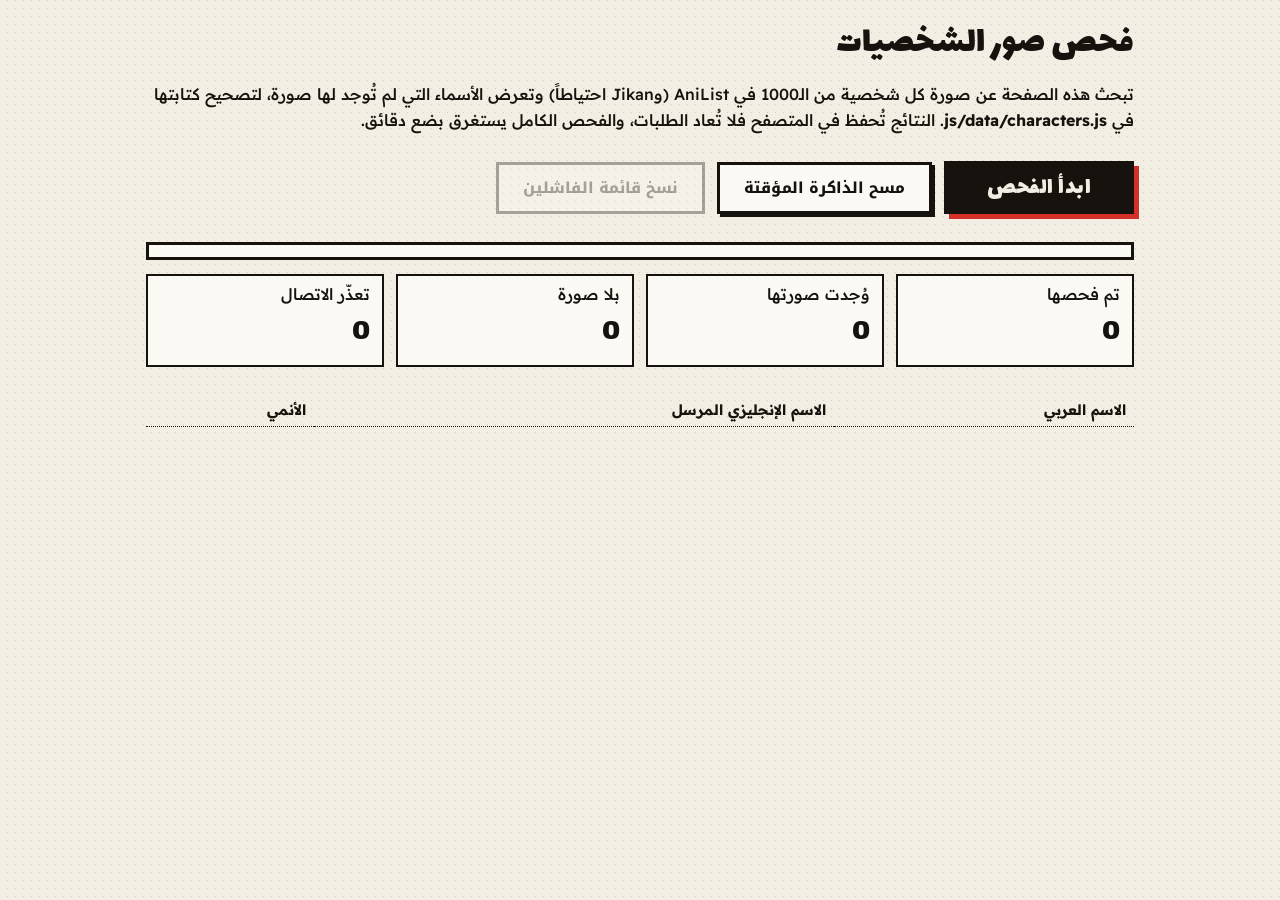
<file: games/anime-auction/check.html>
<!DOCTYPE html>
<html lang="ar" dir="rtl">
<head>
<meta charset="utf-8"><meta name="viewport" content="width=device-width,initial-scale=1">
<title>فحص صور الشخصيات</title>
<link href="https://fonts.googleapis.com/css2?family=Lalezar&family=Noto+Kufi+Arabic:wght@600;800;900&family=Readex+Pro:wght@400;500;600&display=swap" rel="stylesheet">
<link rel="stylesheet" href="css/base.css"><link rel="stylesheet" href="css/manga.css"><link rel="stylesheet" href="css/components.css">
<style>
.ck{display:grid;gap:14px}
.bar{height:18px;border:var(--bd) solid var(--ink);background:var(--card);overflow:hidden}.bar i{display:block;height:100%;background:var(--red);width:0;transition:width .3s}
.cnt{display:flex;gap:12px;flex-wrap:wrap}.cnt div{flex:1;min-width:120px;border:2px solid var(--ink);background:var(--card);padding:6px 12px}.cnt b{display:block;font-size:2rem;font-family:var(--f-disp);font-weight:400}
table{border-collapse:collapse;width:100%;font-size:.9rem}td,th{border-bottom:1px dotted var(--ink);padding:4px 8px;text-align:start}
.ltr{unicode-bidi:plaintext}
</style>
</head>
<body>
<div id="app" style="padding-top:20px"><div class="ck">
  <h1 style="font-family:var(--f-disp);font-weight:400;font-size:2.4rem">فحص صور الشخصيات</h1>
  <p>تبحث هذه الصفحة عن صورة كل شخصية من الـ1000 في AniList (وJikan احتياطاً) وتعرض الأسماء التي لم تُوجد لها صورة، لتصحيح كتابتها في <b>js/data/characters.js</b>. النتائج تُحفظ في المتصفح فلا تُعاد الطلبات، والفحص الكامل يستغرق بضع دقائق.</p>
  <div class="row"><button class="go" id="run">ابدأ الفحص</button><button class="alt" id="clr">مسح الذاكرة المؤقتة</button><button class="alt" id="cp" disabled>نسخ قائمة الفاشلين</button></div>
  <div class="bar"><i id="pb"></i></div>
  <div class="cnt"><div>تم فحصها<b id="c-done">0</b></div><div>وُجدت صورتها<b id="c-ok">0</b></div><div>بلا صورة<b id="c-bad">0</b></div><div>تعذّر الاتصال<b id="c-err">0</b></div></div>
  <p class="mut" id="msg"></p>
  <table id="tb"><thead><tr><th>الاسم العربي</th><th>الاسم الإنجليزي المرسل</th><th>الأنمي</th></tr></thead><tbody></tbody></table>
</div></div>
<script src="../../shared/js/core.js"></script>
<script src="js/data/series.js"></script><script src="js/data/characters.js"></script><script src="js/data/mentors.js"></script>
<script src="js/config.js"></script><script src="js/images.js"></script>
<script>
const ALL = ALL_P.concat(ALL_C); let bad = [];
const set = (id, v) => $(id).textContent = v;
$('clr').onclick = () => { Object.keys(localStorage).filter(k => k.startsWith('img2:')).forEach(k => localStorage.removeItem(k)); $('msg').textContent = 'مُسحت الذاكرة المؤقتة للصور.'; };
$('cp').onclick = () => navigator.clipboard && navigator.clipboard.writeText(bad.map(p => `${p.name} | ${p.en} | ${srName(p)}`).join('\n'));
$('run').onclick = async () => {
  $('run').disabled = true; bad = []; $('tb').tBodies[0].innerHTML = '';
  let done = 0, ok = 0, err = 0; const t0 = Date.now();
  const tick = () => { set('c-done', done); set('c-ok', ok); set('c-bad', bad.length); set('c-err', err); $('pb').style.width = done / ALL.length * 100 + '%'; };
  const one = async it => {
    await getImg(it);
    done++;
    const cached = localStorage.getItem('img2:' + IKEY(it));
    if (cached) ok++; else if (cached === '') { bad.push(it); $('tb').tBodies[0].insertAdjacentHTML('beforeend', `<tr><td>${esc(it.name)}</td><td class="ltr">${esc(it.en)}</td><td>${esc(srName(it))}</td></tr>`); } else err++;
    tick();
  };
  const q = ALL.slice(); let busy = 0;
  await new Promise(res => { const pump = () => { while (busy < 16 && q.length) { busy++; one(q.shift()).then(() => { busy--; pump(); if (!busy && !q.length) res(); }); } }; pump(); });
  $('msg').textContent = `انتهى الفحص خلال ${Math.round((Date.now() - t0) / 1000)} ثانية. ${err ? 'بعض الطلبات تعذّر اتصالها (حد الطلبات أو انقطاع الشبكة): أعد الفحص لتكملتها.' : ''}`;
  $('cp').disabled = !bad.length; $('run').disabled = false;
};
</script>
</body></html>
</file>
<file: hub/css/hub.css>
/* ===== مينيو ألعاب الكومباطا: دفتر رسم بورق مربّعات وحبر وماركر أصفر ===== */
:root{
  --paper:#F4F3EF;--grid:#E5E5E0;--card:#FBFBF8;
  --ink:#1F1F23;--pencil:#6B6B72;--hl:#FFE45E;
  /* متغيرات القوائم المنزلقة المشتركة */
  --raise:#EDEDE7;--sig:#FFE45E;--sig-ink:#1F1F23;
  --f:"Playpen Sans Arabic",system-ui,sans-serif;
}
*{box-sizing:border-box}
html{-webkit-text-size-adjust:100%;background:var(--paper)}
body{margin:0;min-height:100vh;color:var(--ink);font-family:var(--f);font-weight:500;line-height:1.7;
  background-color:var(--paper);
  background-image:linear-gradient(var(--grid) 1px,transparent 1px),linear-gradient(90deg,var(--grid) 1px,transparent 1px);
  background-size:34px 34px}
h1,h2,h3,p{margin:0}
#app{max-width:1000px;margin:0 auto;padding:0 20px 56px;overflow-x:clip}
.ltr{direction:ltr;unicode-bidi:isolate;display:inline-block}

/* رأس الصفحة */
.top{position:relative;display:flex;align-items:center;gap:22px;padding:44px 0 34px}
.logo{width:96px;height:96px;flex:none;overflow:visible}
.ttl{position:relative}
h1{position:relative;display:inline-block;font-size:clamp(2.2rem,6vw,3.8rem);font-weight:800;line-height:1.25;padding-bottom:.1em}
h1 .mk{position:absolute;inset-inline:-.1em;bottom:.04em;width:calc(100% + .2em);height:.3em;z-index:-1;overflow:visible}
.ttl p{color:var(--pencil);margin-top:10px;max-width:34ch}
.deco{position:absolute;overflow:visible;pointer-events:none}
.star{width:44px;height:44px;inset-inline-end:2%;top:30px;transform:rotate(14deg)}

/* رف الألعاب */
.shelf-sec{position:relative}
.shelf-sec h2{font-size:1.5rem;font-weight:800;margin-bottom:4px}
.arrow{width:70px;height:46px;inset-inline-start:120px;top:-6px}
.slider.shelf .track{padding:26px 18px 30px;gap:30px;scroll-padding-inline:18px}
.slider.shelf .sl-i{flex:1 0 min(100%,380px);display:flex}

.gc{position:relative;flex:1;display:flex;flex-direction:column;gap:10px;padding:26px 24px 26px;background:var(--card);transform:rotate(var(--tilt));transition:transform .2s ease}
.gc:not(.soon):hover,.gc:not(.soon):focus-within{transform:rotate(0) translateY(-4px)}
.gc.soon{background:rgba(251,251,248,.5);color:var(--pencil)}
.gc.soon .frame path{stroke-dasharray:7 7}
.frame{position:absolute;inset:0;width:100%;height:100%;pointer-events:none;overflow:visible}
.frame path{fill:none}
.draw path{stroke-dasharray:1;stroke-dashoffset:1;animation:sk-draw .9s ease-out forwards}
@keyframes sk-draw{to{stroke-dashoffset:0}}
.tape{position:absolute;top:-14px;inset-inline-start:calc(50% - 38px);width:76px;height:26px;background:rgba(255,228,94,.7);transform:rotate(-3deg)}
.art{display:block;width:100%;max-width:300px;height:auto;align-self:center;overflow:visible;margin-bottom:6px}
.gc h3{font-size:1.5rem;font-weight:800}
.gc p{color:var(--pencil);font-size:.95rem}
.gc:not(.soon) p{color:#46464C}
.tags{list-style:none;margin:2px 0 8px;padding:0;display:flex;gap:10px;flex-wrap:wrap}
.tags li{position:relative;font-size:.8rem;font-weight:600;padding:3px 14px}
.btn{position:relative;align-self:flex-start;margin-top:auto;display:inline-flex;align-items:center;min-height:46px;padding:8px 30px;background:var(--hl);color:var(--ink);font-family:inherit;font-weight:800;font-size:1.05rem;text-decoration:none}
.btn:focus-visible{outline:3px solid var(--ink);outline-offset:4px}
.stamp{position:relative;align-self:flex-start;margin-top:auto;transform:rotate(-6deg);font-weight:800;font-size:1.15rem;padding:6px 26px;color:var(--ink)}
footer{margin-top:18px;color:var(--pencil);font-size:.9rem}

/* أسهم القوائم بلمسة يدوية */
.sl-btn{background:var(--card);color:var(--ink);border:2px solid var(--ink);border-radius:52% 48% 55% 45%/48% 55% 45% 52%;clip-path:none;font-family:inherit}
.sl-btn:hover:not(:disabled){background:var(--hl);color:var(--ink)}

@media (max-width:720px){
  #app{padding-inline:14px}
  .top{padding:30px 0 22px;gap:14px}
  .logo{width:68px;height:68px}
  .star{width:34px;height:34px;top:18px}
  .arrow{display:none}
  .slider.shelf .track{padding-inline:12px;gap:22px;scroll-padding-inline:12px}
  .slider.shelf .sl-i{flex:0 0 min(88%,380px)}
  .sl-btn{width:34px;height:34px}
}
@media (pointer:coarse){.sl-btn{width:42px;height:42px}}
@media (prefers-reduced-motion:reduce){.gc{transition:none}.draw path{animation:none;stroke-dasharray:none}}
</file>
<file: games/anime-auction/css/base.css>
/* لغة التصميم: صفحة مانجا. ورق كريمي وحبر أسود وتظليل نقطي (سكرين تون) وإطارات سميكة بظلّ صلب.
   لون واحد للتأكيد هو أحمر المؤثرات الصوتية، ولكل نوع مقاتل نقشه الخاص بالأبيض والأسود. */
:root{
  --paper:#F2EEE3;--paper2:#E7E1D1;--card:#FBF9F3;--ink:#16130E;--ink2:#3B362C;--mut:#6B655A;--line:#CFC8B5;
  --red:#D4302A;--B:#D4302A;--A:#3F4FB8;--V:#E39A12;--kit:#16130E;
  --f-disp:"Lalezar","Rakkas","Noto Kufi Arabic",system-ui,sans-serif;
  --f-head:"Noto Kufi Arabic","Readex Pro",system-ui,sans-serif;
  --f-body:"Readex Pro",system-ui,sans-serif;
  --bd:3px;--sh:5px;--raise:#FBF9F3;--sig:#D4302A;--sig-ink:#fff;
  --dots:radial-gradient(circle,var(--ink) 1.1px,transparent 1.6px);
}
*{box-sizing:border-box}
html{-webkit-text-size-adjust:100%;background:var(--paper)}
body{margin:0;color:var(--ink);font-family:var(--f-body);font-weight:500;line-height:1.6;min-height:100vh;
  background:var(--paper) radial-gradient(circle at 100% 0,rgba(22,19,14,.14) 0 1px,transparent 1.5px) 0 0/8px 8px}
body::before{content:"";position:fixed;inset:0 auto auto 0;width:min(46vw,420px);height:min(46vw,420px);pointer-events:none;z-index:-1;
  background:var(--dots) 0 0/9px 9px;opacity:.16;-webkit-mask-image:radial-gradient(circle at 0 0,#000,transparent 70%);mask-image:radial-gradient(circle at 0 0,#000,transparent 70%)}
#app{max-width:1020px;margin:0 auto;padding:0 16px 72px;overflow-x:clip}
h1,h2,h3,h4,p{margin:0}
h1,h2,h3,h4{font-family:var(--f-head);line-height:1.25}
.num{font-family:var(--f-disp);font-weight:400;line-height:.95;letter-spacing:.01em}
.ltr{direction:ltr;unicode-bidi:isolate;display:inline-block}
.ltr small{font-size:.55em;margin-inline-start:2px;font-weight:700}
.pr{display:inline-flex;gap:.3em;align-items:baseline}
.mut{color:var(--mut)}
small{font-size:.85rem}
kbd{font-family:var(--f-body);font-size:.7rem;opacity:.7;border:1.5px solid currentColor;padding:0 5px;margin-inline-start:8px;font-weight:700;line-height:1.3}
@media (hover:none){kbd{display:none}}
svg.lucide{width:1.1em;height:1.1em;stroke-width:2.4;vertical-align:-.15em}
/* ===== الأزرار: حبر أسود وظلّ صلب يغوص عند الضغط ===== */
button{font-family:var(--f-head);font-weight:800;font-size:.95rem;cursor:pointer;padding:9px 24px;border:var(--bd) solid var(--ink);background:var(--ink);color:var(--paper);
  box-shadow:3px 3px 0 var(--red);transition:transform .08s,box-shadow .08s,background .12s,color .12s;position:relative}
button:hover:not(:disabled){background:var(--red);border-color:var(--ink);box-shadow:3px 3px 0 var(--ink)}
button:active:not(:disabled){transform:translate(3px,3px);box-shadow:0 0 0 var(--ink)}
button:focus-visible{outline:3px dashed var(--red);outline-offset:3px}
button.alt,.icon-btn{background:var(--card);color:var(--ink);box-shadow:3px 3px 0 var(--ink)}
button.alt:hover:not(:disabled),.icon-btn:hover:not(:disabled){background:var(--paper2);box-shadow:3px 3px 0 var(--red);color:var(--ink)}
button.sm,.icon-btn{padding:4px 16px;font-size:.85rem}
.icon-btn{display:inline-flex;align-items:center;gap:6px}
button.go{font-family:var(--f-disp);font-weight:400;font-size:1.5rem;padding:6px 40px 4px;letter-spacing:.02em;box-shadow:5px 5px 0 var(--red)}
button.go:hover:not(:disabled){box-shadow:5px 5px 0 var(--ink)}
button:disabled{opacity:.35;cursor:not-allowed;box-shadow:none}
input{font:inherit;font-weight:700;width:100%;padding:8px 12px;border:var(--bd) solid var(--ink);background:var(--card);color:var(--ink);border-radius:0}
input:focus-visible{outline:3px dashed var(--red);outline-offset:2px}
input::placeholder{color:var(--mut);font-weight:500}
input[type=number]{width:140px}
.row{display:flex;gap:12px;flex-wrap:wrap;align-items:center;margin:14px 0}
.row.c{justify-content:center}
.err{font-weight:800;margin-top:8px;color:var(--red)}
.warn{font-weight:800;color:var(--red)}

/* ===== الشريط العلوي ===== */
.top{display:flex;align-items:center;justify-content:space-between;gap:12px;height:62px;border-bottom:var(--bd) solid var(--ink);margin-bottom:18px}
.brand{display:flex;align-items:center;gap:8px;font-family:var(--f-disp);font-weight:400;font-size:1.7rem;white-space:nowrap;line-height:1}
button.brand{background:none;border:0;box-shadow:none;padding:0;color:var(--ink)}
button.brand:hover:not(:disabled){background:none;color:var(--red);box-shadow:none}
.logo-mk{background:var(--ink);color:var(--paper);padding:3px 12px 0;transform:rotate(-3deg);display:inline-block}
.tools{display:flex;align-items:center;gap:10px}
.chip{display:inline-block;background:var(--card);border:2px solid var(--ink);padding:1px 14px;font-size:.85rem;font-weight:700}
.chip .num{font-size:1.2rem}

/* ===== الصور: إن لم تصل الصورة يظهر حرف الاسم على نقش مانجا ===== */
.av{display:inline-flex;align-items:center;justify-content:center;width:28px;height:28px;flex:none;background:var(--paper2);overflow:hidden;font-family:var(--f-disp);font-size:.95rem;color:var(--ink);position:relative}
.av::before{content:"";position:absolute;inset:0;background:var(--dots) 0 0/5px 5px;opacity:.28}
.av>span{position:relative}
.av img{width:100%;height:100%;object-fit:cover;object-position:center 18%;display:block;position:relative}
</file>
<file: games/anime-auction/css/manga.css>
/* ===== أدوات التأثيرات المرسومة (بلا مكتبات): كلها CSS وSVG ===== */
/* لوحة بإطار حبر وظلّ صلب */
.panel,.card,.tot,.duel,.vp,.stc{background:var(--card);position:relative;border:var(--bd) solid var(--ink);box-shadow:var(--sh) var(--sh) 0 var(--ink)}
/* نقش نقطي للتظليل */
.tone{position:absolute;inset:0;pointer-events:none;background:var(--dots) 0 0/7px 7px;opacity:.22}
.tone.hv{opacity:.4;background-size:5px 5px}
.tone.fade{-webkit-mask-image:linear-gradient(to bottom,transparent,#000);mask-image:linear-gradient(to bottom,transparent,#000)}
.hatch{background:repeating-linear-gradient(135deg,transparent 0 5px,rgba(22,19,14,.22) 5px 6.5px)}
/* خطوط السرعة من المركز */
.speed{position:absolute;inset:0;pointer-events:none;background:repeating-conic-gradient(from 0deg at 50% 50%,var(--ink) 0 .6deg,transparent .6deg 3.4deg);
  -webkit-mask-image:radial-gradient(circle at 50% 50%,transparent 26%,#000 78%);mask-image:radial-gradient(circle at 50% 50%,transparent 26%,#000 78%);opacity:.16}
.speed.red{background:repeating-conic-gradient(from 0deg at 50% 50%,var(--red) 0 .7deg,transparent .7deg 4.2deg);opacity:.3}
/* مؤثر صوتي مرسوم: حرف سميك بحدّ وظلّ */
.sfx{font-family:var(--f-disp);font-weight:400;color:var(--paper);-webkit-text-stroke:2px var(--ink);paint-order:stroke fill;text-shadow:4px 4px 0 var(--ink);display:inline-block;transform:rotate(-5deg);line-height:1;letter-spacing:.02em}
.sfx.red{color:var(--red)}
/* انفجار الصدمة: نجمة مسننة */
.burst{clip-path:polygon(50% 0,60% 14%,78% 6%,78% 24%,96% 28%,86% 44%,100% 56%,82% 64%,88% 84%,68% 80%,60% 98%,50% 84%,38% 100%,32% 80%,12% 86%,18% 66%,0 56%,14% 42%,4% 26%,22% 24%,22% 6%,40% 14%)}
/* فقاعة كلام بذيل */
.bubble{position:relative;background:#fff;border:var(--bd) solid var(--ink);padding:6px 16px;font-family:var(--f-head);font-weight:800;display:inline-block}
.bubble::after{content:"";position:absolute;bottom:-13px;inset-inline-start:22px;width:16px;height:16px;background:#fff;border-inline-end:var(--bd) solid var(--ink);border-bottom:var(--bd) solid var(--ink);transform:skewX(-35deg) rotate(45deg) scale(.8)}
/* شريط عنوان بخطوط مائلة */
.ribbon{display:inline-block;background:var(--ink);color:var(--paper);font-family:var(--f-disp);font-size:1.15rem;padding:2px 18px 0;transform:skewX(-8deg)}
.ribbon>*{display:inline-block;transform:skewX(8deg)}
@keyframes shake{0%,100%{transform:none}20%{transform:translate(-4px,2px) rotate(-.6deg)}40%{transform:translate(4px,-2px) rotate(.6deg)}60%{transform:translate(-3px,-2px)}80%{transform:translate(3px,2px)}}
@keyframes slamin{0%{transform:scale(3) rotate(-14deg);opacity:0}60%{transform:scale(.92) rotate(-4deg);opacity:1}100%{transform:scale(1) rotate(-5deg)}}
@keyframes flashbg{0%{opacity:.9}100%{opacity:0}}
@keyframes rise{from{opacity:0;transform:translateY(10px)}to{opacity:1;transform:none}}
@keyframes pulse{0%{transform:scale(1)}40%{transform:scale(1.09)}100%{transform:scale(1)}}
@keyframes popin{from{transform:scale(0) rotate(-25deg);opacity:0}to{transform:none;opacity:1}}
@keyframes dealin{from{opacity:0;transform:translateY(-34px) rotate(-5deg) scale(.92)}to{opacity:1;transform:none}}
@keyframes blink{50%{background:rgba(22,19,14,.12)}}
@keyframes fromR{from{opacity:0;transform:translateX(120px) skewX(-8deg)}to{opacity:1;transform:none}}
@keyframes fromL{from{opacity:0;transform:translateX(-120px) skewX(8deg)}to{opacity:1;transform:none}}
.enter{animation:rise .4s both}
@media (prefers-reduced-motion:reduce){*,*::before,*::after{animation-duration:.01ms!important;animation-delay:0s!important;animation-iteration-count:1!important;transition-duration:.01ms!important}}
html.lenis,html.lenis body{height:auto}
.lenis.lenis-smooth{scroll-behavior:auto!important}
.lenis.lenis-stopped{overflow:hidden}
</file>
<file: games/anime-auction/css/components.css>
/* ===== بطاقة الشخصية: لوحة مانجا ===== */
.cc{--w:210px;--rc:var(--ink);width:var(--w);font-size:calc(var(--w) * .0714);position:relative;flex:none;background:var(--card);border:var(--bd) solid var(--ink);box-shadow:5px 5px 0 var(--ink);overflow:visible}
.cc.r-B{--rc:var(--B)}.cc.r-A{--rc:var(--A)}.cc.r-V{--rc:var(--V)}
.cc-ph{position:relative;aspect-ratio:4/4.5;overflow:hidden;border-bottom:var(--bd) solid var(--ink);background:var(--paper2)}
.cc-ph .av{width:100%;height:100%;font-size:5em}
.cc-ph .av.noimg{background:var(--paper2)}
.cc-tone{position:absolute;inset:auto 0 0 0;height:34%;pointer-events:none;background:linear-gradient(transparent,rgba(22,19,14,.4))}
.cc-role{position:absolute;top:0;inset-inline-start:0;background:var(--ink);color:var(--paper);font-family:var(--f-head);font-weight:800;font-size:.85em;padding:2px 10px 2px 8px;display:flex;gap:5px;align-items:center;border-inline-end:4px solid var(--rc);border-bottom:4px solid var(--rc)}
.cc.coach{--rc:var(--ink)}
.cc.coach .cc-ph{background:var(--paper2)}
.cc-pow{position:absolute;bottom:-.7em;inset-inline-end:-.5em;width:3.7em;height:3.7em;display:flex;align-items:center;justify-content:center;background:var(--red);color:#fff;font-size:1.25em;font-family:var(--f-disp);filter:drop-shadow(2px 2px 0 var(--ink));clip-path:polygon(50% 0,62% 16%,82% 8%,80% 28%,100% 34%,88% 52%,100% 70%,80% 74%,82% 94%,62% 84%,50% 100%,38% 84%,18% 94%,20% 74%,0 70%,12% 52%,0 34%,20% 28%,18% 8%,38% 16%);z-index:2}
.cc-pow.hid{background:var(--ink);font-size:1em;color:var(--paper)}
.cc-nm{padding:.7em .7em 0;font-family:var(--f-disp);font-size:1.7em;line-height:1.1;white-space:nowrap;overflow:hidden;text-overflow:ellipsis}
.cc-sr{padding:0 .8em .7em;font-size:.82em;color:var(--mut);white-space:nowrap;overflow:hidden;text-overflow:ellipsis;font-weight:600}
.cc.r-B .cc-sr,.cc.r-A .cc-sr,.cc.r-V .cc-sr{border-top:0}
.cc::before{content:"";position:absolute;inset-inline:0;bottom:0;height:7px;background:var(--rc)}
.cc.r-B::before{background:repeating-linear-gradient(135deg,var(--B) 0 4px,var(--ink) 4px 6px)}
.cc.r-A::before{background:radial-gradient(circle,var(--A) 2px,transparent 2.4px) 0 0/6px 6px,var(--ink)}
.cc.r-V::before{background:repeating-linear-gradient(90deg,var(--V) 0 3px,var(--ink) 3px 5px)}
.cc.fresh{animation:dealin .5s cubic-bezier(.2,1.2,.4,1) both}
.stamp-w{position:absolute;inset:0;display:flex;align-items:center;justify-content:center;pointer-events:none;z-index:4}
.stamp{transform:rotate(-8deg);border:4px solid var(--red);color:var(--red);background:rgba(251,249,243,.92);font-family:var(--f-disp);font-size:2.6em;padding:2px 18px 0;text-align:center;line-height:1.1;white-space:nowrap;box-shadow:inset 0 0 0 2px var(--red)}
.stamp small{display:block;font-size:.4em;font-family:var(--f-head);color:var(--ink);font-weight:800}

/* ===== لوحة النتائج ===== */
.sb{display:grid;grid-template-columns:1fr minmax(120px,auto) 1fr;gap:0;border:var(--bd) solid var(--ink);background:var(--card);box-shadow:var(--sh) var(--sh) 0 var(--ink)}
@media (min-width:720px){.sb{position:sticky;top:8px;z-index:20}}
.sbt{padding:8px 16px 10px;border-top:9px solid var(--kit);min-width:0;position:relative}
.sbt.on{background:var(--paper2)}
.sbt.on::after{content:"";position:absolute;inset:0;background:var(--dots) 0 0/6px 6px;opacity:.1;pointer-events:none}
.sbh{display:flex;align-items:center;gap:8px;min-height:26px}
.sbn{font-family:var(--f-head);font-weight:800;font-size:1.05rem;overflow:hidden;text-overflow:ellipsis;white-space:nowrap}
.sbm{font-size:3.2rem;margin-top:2px}
.sbs{font-size:.8rem;color:var(--mut);font-weight:600}
.sbs .ltr small{font-size:.8em}
.turn{background:var(--ink);color:var(--paper);font-family:var(--f-head);font-size:.7rem;font-weight:800;padding:0 10px;white-space:nowrap;transform:rotate(-2deg)}
.turn.ok{background:var(--red)}
.sbc{padding:8px 12px;text-align:center;background:var(--ink);color:var(--paper);display:flex;flex-direction:column;justify-content:center;gap:4px;border-inline:var(--bd) solid var(--ink)}
.sbc .st{font-family:var(--f-disp);font-size:1.45rem;line-height:1.1}
.sbc .ln{font-size:.78rem;opacity:.75}
.sbc .ln .num{font-size:1.1rem}
.prog{height:6px;background:rgba(242,238,227,.25);overflow:hidden}
.prog i{display:block;height:100%;background:var(--red);width:0;transition:width .3s}
.steps{display:flex;gap:6px;flex-wrap:wrap;justify-content:center;font-family:var(--f-head);font-weight:700;font-size:.85rem;color:var(--mut);margin:16px 0 4px}
.steps span{padding:3px 16px;border:2px solid var(--line)}
.steps .on{color:var(--paper);background:var(--ink);border-color:var(--ink);transform:skewX(-8deg);font-weight:800}
.steps .done{opacity:.45;text-decoration:line-through}

/* ===== لوحة الفريق ===== */
.pair{display:grid;grid-template-columns:1fr 1fr;gap:20px;margin:16px 0}
.tp-h{display:flex;align-items:center;gap:8px;margin-bottom:8px;border-bottom:var(--bd) solid var(--kit);padding-bottom:2px}
.tp-h b{font-family:var(--f-disp);font-weight:400;font-size:1.35rem;line-height:1.1}
.tp-h .num{font-size:1.4rem;margin-inline-start:auto}
.board{background:var(--card);border:var(--bd) solid var(--ink);padding:8px 10px;display:flex;flex-direction:column;gap:8px;position:relative}
.brow{display:flex;gap:10px;align-items:center;min-height:100px}
.bl-t{width:64px;flex:none;font-family:var(--f-head);font-weight:800;font-size:.78rem;display:flex;flex-direction:column;align-items:center;gap:2px;text-align:center;line-height:1.2}
.bl-t svg{width:1.5em;height:1.5em}
.bsl{display:flex;gap:8px;flex-wrap:wrap;flex:1;min-width:0}
.slot{width:76px;display:flex;justify-content:center;position:relative}
.pk{display:flex;flex-direction:column;align-items:center;gap:3px;max-width:100%}
.slot .box{width:66px;height:78px;border:var(--bd) dashed var(--ink);display:flex;align-items:center;justify-content:center;color:var(--mut);font-family:var(--f-disp);font-size:1.4rem;opacity:.6}
.slot.target .box{opacity:1;color:var(--red);border-color:var(--red);animation:blink 1.1s ease-in-out infinite}
.slot .av{width:66px;height:78px;border:var(--bd) solid var(--ink);background:var(--paper2)}
.slot .sn{font-size:.66rem;font-weight:800;max-width:76px;overflow:hidden;text-overflow:ellipsis;white-space:nowrap;line-height:1.4}
.pop{animation:popin .5s cubic-bezier(.2,1.6,.4,1)}
.rt{font-family:var(--f-disp);font-size:1.05rem;background:var(--red);color:#fff;padding:1px 7px 0;min-width:34px;text-align:center;line-height:1.3;border:2px solid var(--ink)}
.rt.hid{background:var(--ink);color:var(--paper)}
.rt.on{animation:popin .35s}
.coach-row{display:flex;align-items:center;gap:8px;margin-top:8px;font-size:.9rem;font-weight:600}
.coach-row .av{width:34px;height:34px;border:2px solid var(--ink)}

/* ===== بطاقات وسجل ===== */
.card{padding:16px 20px;margin:16px 0}
.card h3,.ttl{font-size:1.4rem;font-family:var(--f-disp);font-weight:400;margin-bottom:10px}
.ttl{display:inline-block;background:var(--ink);color:var(--paper);padding:3px 20px 0;margin:6px 0 8px;transform:rotate(-1.2deg)}
.log ul{list-style:none;margin:0;padding:0;font-size:.9rem}
.log li{display:flex;justify-content:space-between;align-items:center;gap:12px;padding:8px 0;border-top:2px dotted var(--ink)}
.log li:first-child{border-top:0}
.log li span{color:var(--mut)}
.log .num{font-size:1.4rem;color:var(--red)}
</file>
